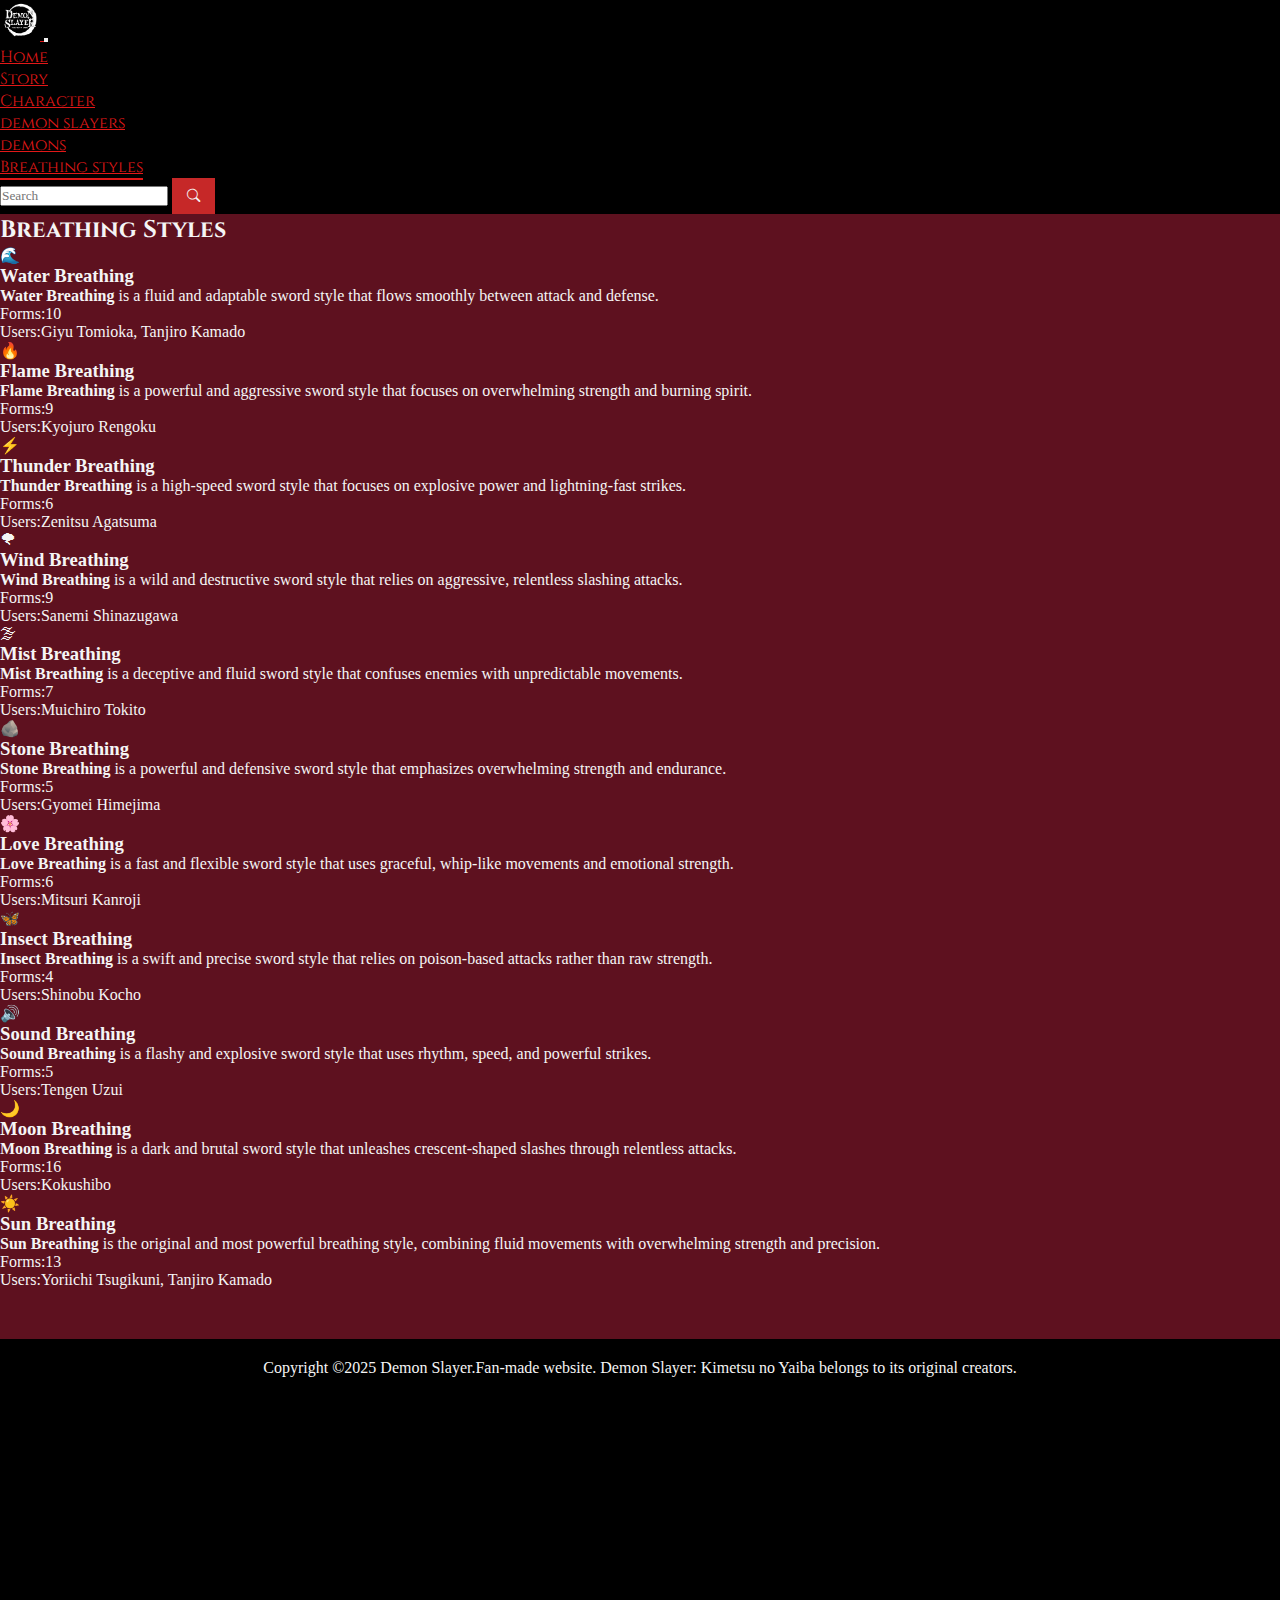
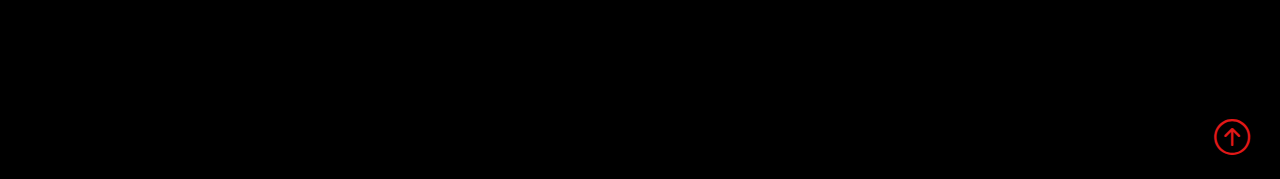
<file: breathing_styles.html>
<!DOCTYPE html>
<html lang="en">
  <head>
    <meta charset="UTF-8" />
    <meta name="viewport" content="width=device-width, initial-scale=1.0" />
    <title>Demon Slayer:Breathing Styles</title>

    <!-- google fonts -->
    <link rel="preconnect" href="https://fonts.googleapis.com" />
    <link rel="preconnect" href="https://fonts.gstatic.com" crossorigin />
    <link
      href="https://fonts.googleapis.com/css2?family=Cinzel:wght@400..900&family=Noto+Serif:ital,wght@0,100..900;1,100..900&display=swap"
      rel="stylesheet"
    />
    <!-- bootstrap cdn css -->
    <link
      href="https://cdn.jsdelivr.net/npm/bootstrap@5.3.8/dist/css/bootstrap.min.css"
      rel="stylesheet"
      integrity="sha384-sRIl4kxILFvY47J16cr9ZwB07vP4J8+LH7qKQnuqkuIAvNWLzeN8tE5YBujZqJLB"
      crossorigin="anonymous"
    />
    <!-- bootstrap icon cdn -->
    <link
      rel="stylesheet"
      href="https://cdn.jsdelivr.net/npm/bootstrap-icons@1.13.1/font/bootstrap-icons.min.css"
    />
    <!-- external stylesheet -->
    <link rel="stylesheet" href="style.css" />

    <link
      rel="shortcut icon"
      href="images/Demon-Slayer-logo.png"
      type="image/x-icon"
    />
  </head>
  <body>
    <div id="top"></div>

    <!--navbar  -->
    <nav class="navbar navbar-expand-lg bg-body-tertiary">
      <div class="container-fluid">
        <a class="navbar-brand" href="index.html">
          <img
            src="images/Demon-Slayer-logo-icon.png"
            alt="Logo"
            width="40"
            height="40"
            class="me-2"
          />
        </a>
        <!-- toggler icon -->
        <button
          class="navbar-toggler"
          type="button"
          data-bs-toggle="collapse"
          data-bs-target="#navbarSupportedContent"
          aria-controls="navbarSupportedContent"
          aria-expanded="false"
          aria-label="Toggle navigation"
        >
          <span class="navbar-toggler-icon"></span>
        </button>
        <div class="collapse navbar-collapse" id="navbarSupportedContent">
          <!-- menu -->
          <ul class="navbar-nav me-auto mb-2 mb-lg-0">
            <li class="nav-item">
              <a class="nav-link" aria-current="page" href="index.html">Home</a>
            </li>
            <li class="nav-item">
              <a class="nav-link" href="story.html">Story</a>
            </li>
            <li class="nav-item dropdown">
              <!-- for characters both slayers and demon -->
              <a
                class="nav-link dropdown-toggle"
                href="character.html"
                role="button"
                data-bs-toggle="dropdown"
                aria-expanded="false"
              >
                Character
              </a>
              <ul class="dropdown-menu">
                <!-- add slayer and demon page -->
                <li>
                  <a class="dropdown-item" href="slayer.html">demon slayers</a>
                </li>
                <li><a class="dropdown-item" href="demon.html"> demons</a></li>
              </ul>
            </li>
            <li class="nav-item">
              <a class="nav-link active" href="#">Breathing styles</a>
            </li>
          </ul>
          <!-- search form -->
          <form class="d-flex" role="search">
            <div class="input-group">
              <input
                type="search"
                class="form-control"
                placeholder="Search"
                aria-label="Search"
              />
              <button type="submit" class="btn btn-outline-danger">
                <i class="bi bi-search"></i>
              </button>
            </div>
          </form>
        </div>
      </div>
    </nav>
    <section class="breathing-section">
      <h2 class="section-title">Breathing Styles</h2>
      <div class="breathing-grid">
        <div class="flip-card">
          <div class="flip-inner">
            <div class="flip-front">
              🌊
              <h3>Water Breathing</h3>
            </div>
            <div class="flip-back">
              <p>
                <strong>Water Breathing</strong> is a fluid and adaptable sword
                style that flows smoothly between attack and defense.
              </p>
              <ul class="list-unstyled">
                <li><span>Forms:10</span></li>
                <li><span>Users:Giyu Tomioka, Tanjiro Kamado</span></li>
              </ul>
            </div>
          </div>
        </div>
        <div class="flip-card">
          <div class="flip-inner">
            <div class="flip-front">
              🔥
              <h3>Flame Breathing</h3>
            </div>
            <div class="flip-back">
              <p>
                <strong>Flame Breathing</strong> is a powerful and aggressive
                sword style that focuses on overwhelming strength and burning
                spirit.
              </p>
              <ul class="list-unstyled">
                <li><span>Forms:9</span></li>
                <li><span>Users:Kyojuro Rengoku</span></li>
              </ul>
            </div>
          </div>
        </div>
        <div class="flip-card">
          <div class="flip-inner">
            <div class="flip-front">
              ⚡
              <h3>Thunder Breathing</h3>
            </div>
            <div class="flip-back">
              <p>
                <strong>Thunder Breathing</strong> is a high-speed sword style
                that focuses on explosive power and lightning-fast strikes.
              </p>
              <ul class="list-unstyled">
                <li><span>Forms:6</span></li>
                <li><span>Users:Zenitsu Agatsuma</span></li>
              </ul>
            </div>
          </div>
        </div>
        <div class="flip-card">
          <div class="flip-inner">
            <div class="flip-front">
              🌪
              <h3>Wind Breathing</h3>
            </div>
            <div class="flip-back">
              <p>
                <strong>Wind Breathing</strong> is a wild and destructive sword
                style that relies on aggressive, relentless slashing attacks.
              </p>
              <ul class="list-unstyled">
                <li><span>Forms:9</span></li>
                <li><span>Users:Sanemi Shinazugawa</span></li>
              </ul>
            </div>
          </div>
        </div>
        <div class="flip-card">
          <div class="flip-inner">
            <div class="flip-front">
              🌫
              <h3>Mist Breathing</h3>
            </div>
            <div class="flip-back">
              <p>
                <strong>Mist Breathing</strong> is a deceptive and fluid sword
                style that confuses enemies with unpredictable movements.
              </p>
              <ul class="list-unstyled">
                <li><span>Forms:7</span></li>
                <li><span>Users:Muichiro Tokito</span></li>
              </ul>
            </div>
          </div>
        </div>
        <div class="flip-card">
          <div class="flip-inner">
            <div class="flip-front">
              🪨
              <h3>Stone Breathing</h3>
            </div>
            <div class="flip-back">
              <p>
                <strong>Stone Breathing</strong> is a powerful and defensive
                sword style that emphasizes overwhelming strength and endurance.
              </p>
              <ul class="list-unstyled">
                <li><span>Forms:5</span></li>
                <li><span>Users:Gyomei Himejima</span></li>
              </ul>
            </div>
          </div>
        </div>
        <div class="flip-card">
          <div class="flip-inner">
            <div class="flip-front">
              🌸
              <h3>Love Breathing</h3>
            </div>
            <div class="flip-back">
              <p>
                <strong>Love Breathing</strong> is a fast and flexible sword
                style that uses graceful, whip-like movements and emotional
                strength.
              </p>
              <ul class="list-unstyled">
                <li><span>Forms:6</span></li>
                <li><span>Users:Mitsuri Kanroji</span></li>
              </ul>
            </div>
          </div>
        </div>
        <div class="flip-card">
          <div class="flip-inner">
            <div class="flip-front">
              🦋
              <h3>Insect Breathing</h3>
            </div>
            <div class="flip-back">
              <p>
                <strong>Insect Breathing</strong> is a swift and precise sword
                style that relies on poison-based attacks rather than raw
                strength.
              </p>
              <ul class="list-unstyled">
                <li><span>Forms:4</span></li>
                <li><span>Users:Shinobu Kocho</span></li>
              </ul>
            </div>
          </div>
        </div>
        <div class="flip-card">
          <div class="flip-inner">
            <div class="flip-front">
              🔊
              <h3>Sound Breathing</h3>
            </div>
            <div class="flip-back">
              <p>
                <strong>Sound Breathing</strong> is a flashy and explosive sword
                style that uses rhythm, speed, and powerful strikes.
              </p>
              <ul class="list-unstyled">
                <li><span>Forms:5</span></li>
                <li><span>Users:Tengen Uzui</span></li>
              </ul>
            </div>
          </div>
        </div>
        <div class="flip-card">
          <div class="flip-inner">
            <div class="flip-front">
              🌙
              <h3>Moon Breathing</h3>
            </div>
            <div class="flip-back">
              <p>
                <strong>Moon Breathing</strong> is a dark and brutal sword style
                that unleashes crescent-shaped slashes through relentless
                attacks.
              </p>
              <ul class="list-unstyled">
                <li><span>Forms:16</span></li>
                <li><span>Users:Kokushibo</span></li>
              </ul>
            </div>
          </div>
        </div>
        <div class="flip-card">
          <div class="flip-inner">
            <div class="flip-front">
              ☀️
              <h3>Sun Breathing</h3>
            </div>
            <div class="flip-back">
              <p>
                <strong>Sun Breathing</strong> is the original and most powerful
                breathing style, combining fluid movements with overwhelming
                strength and precision.
              </p>
              <ul class="list-unstyled">
                <li><span>Forms:13</span></li>
                <li><span>Users:Yoriichi Tsugikuni, Tanjiro Kamado</span></li>
              </ul>
            </div>
          </div>
        </div>
      </div>
    </section>

    <!-- section footer -->
    <footer>
      <div class="fo-container">
        <p>
          Copyright &copy;2025 Demon Slayer.Fan-made website. Demon Slayer:
          Kimetsu no Yaiba belongs to its original creators.
        </p>
      </div>
      <a href="#top"><i class="bi bi-arrow-up-circle to-top"></i></a>
    </footer>
    <!-- bootatrap cdn js -->
    <script
      src="https://cdn.jsdelivr.net/npm/bootstrap@5.3.8/dist/js/bootstrap.bundle.min.js"
      integrity="sha384-FKyoEForCGlyvwx9Hj09JcYn3nv7wiPVlz7YYwJrWVcXK/BmnVDxM+D2scQbITxI"
      crossorigin="anonymous"
    ></script>
  </body>
</html>
</file>
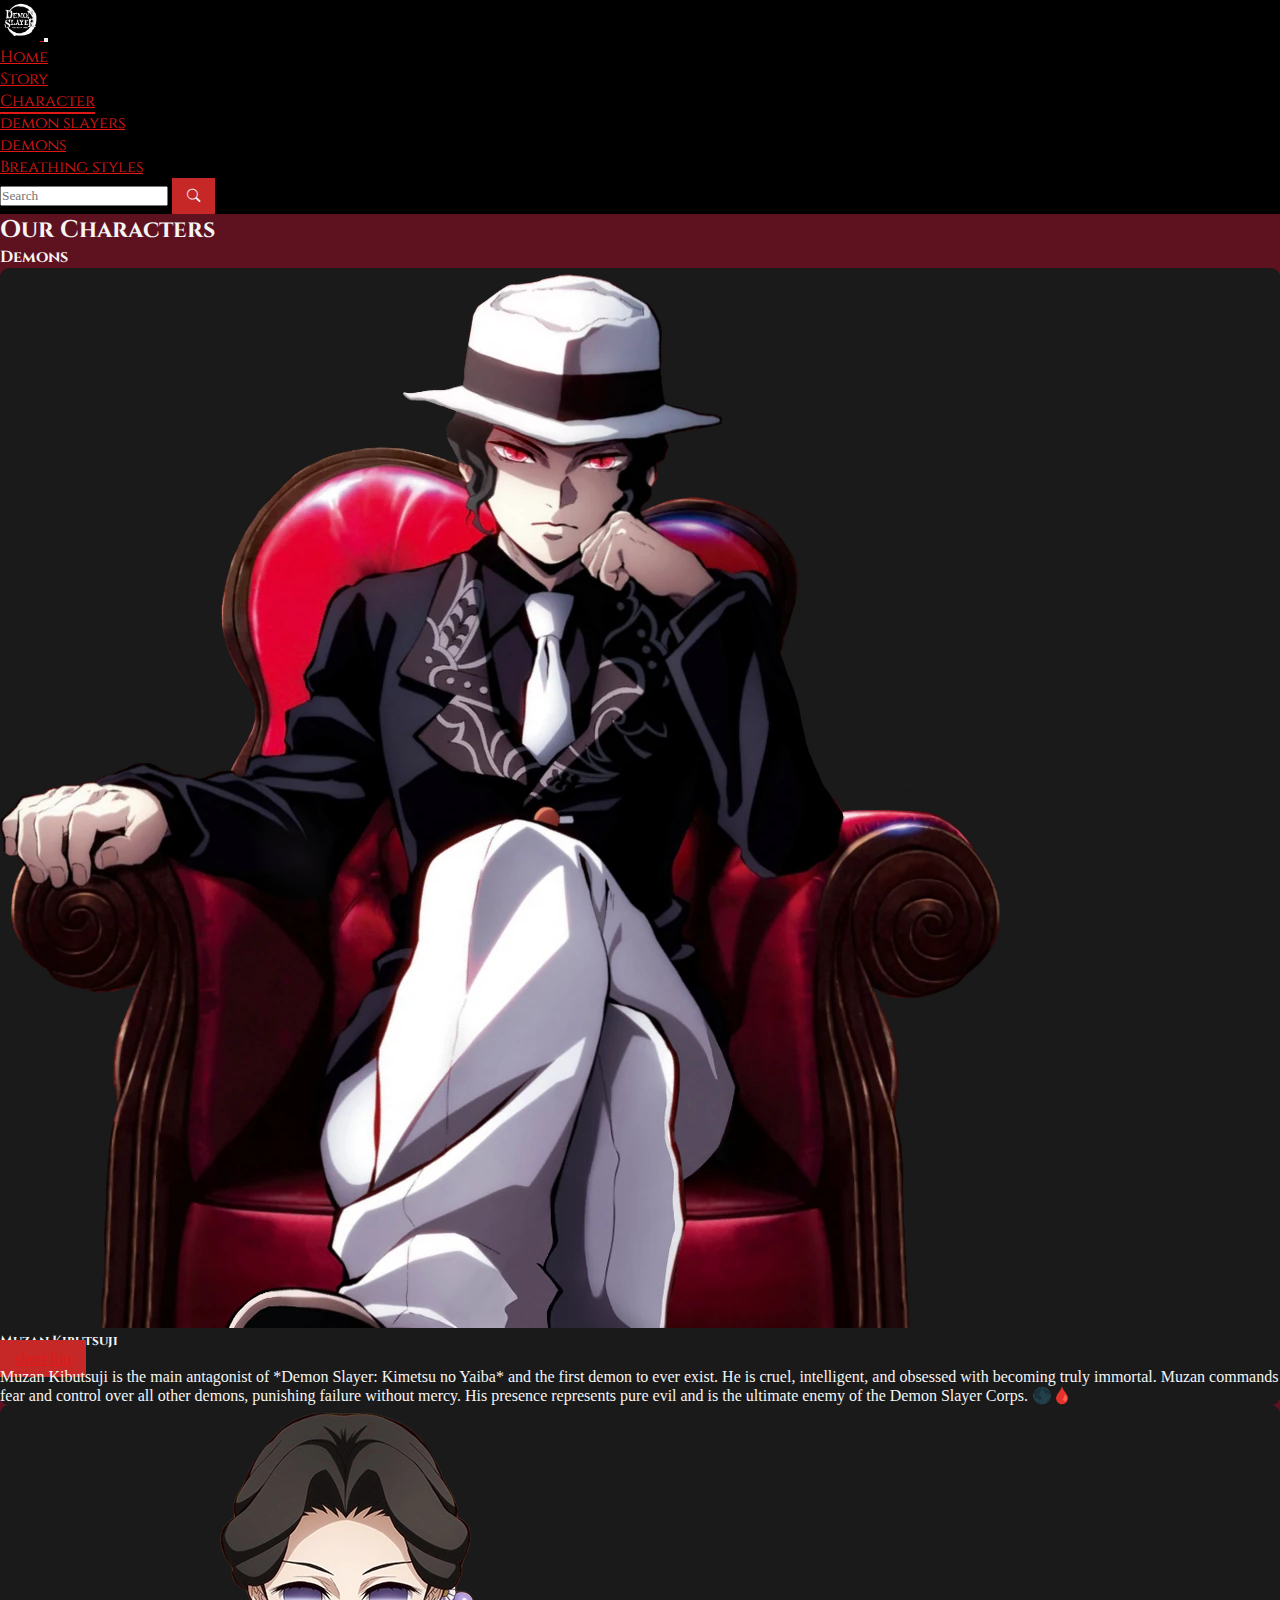
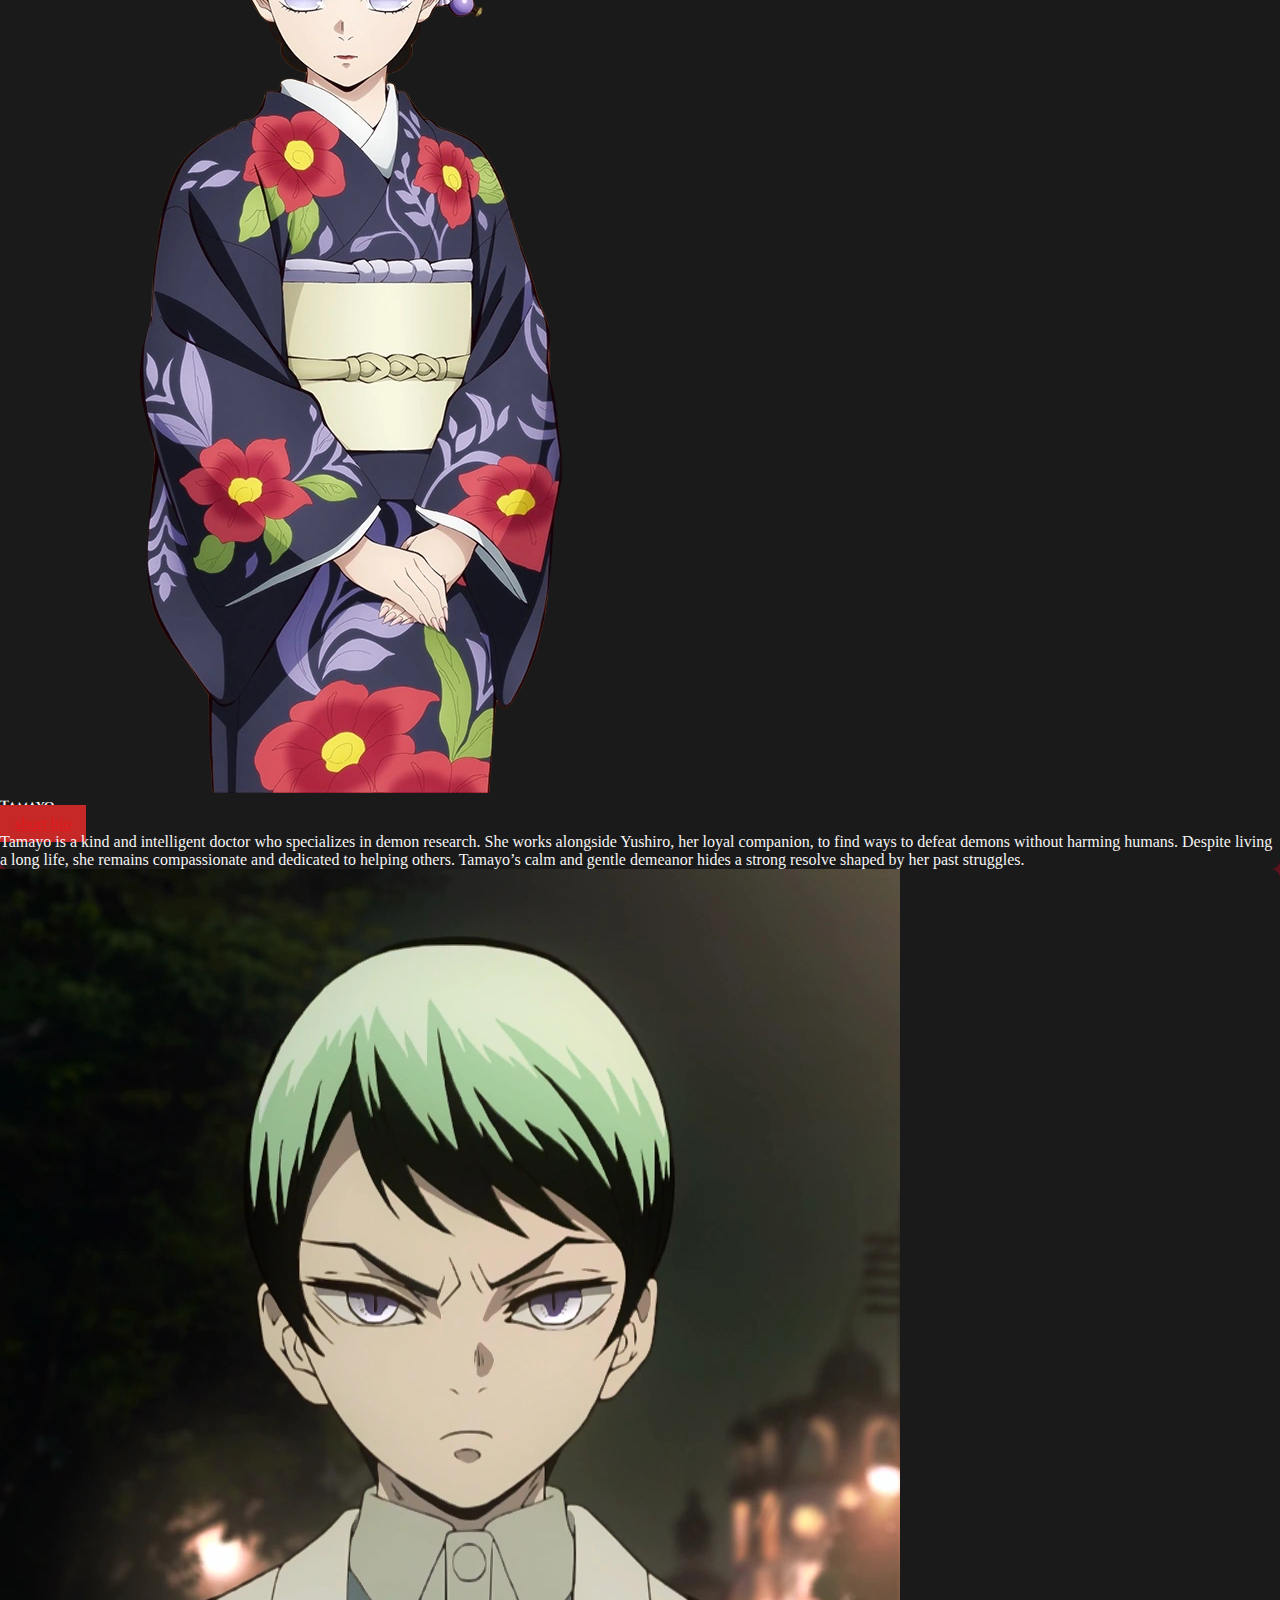
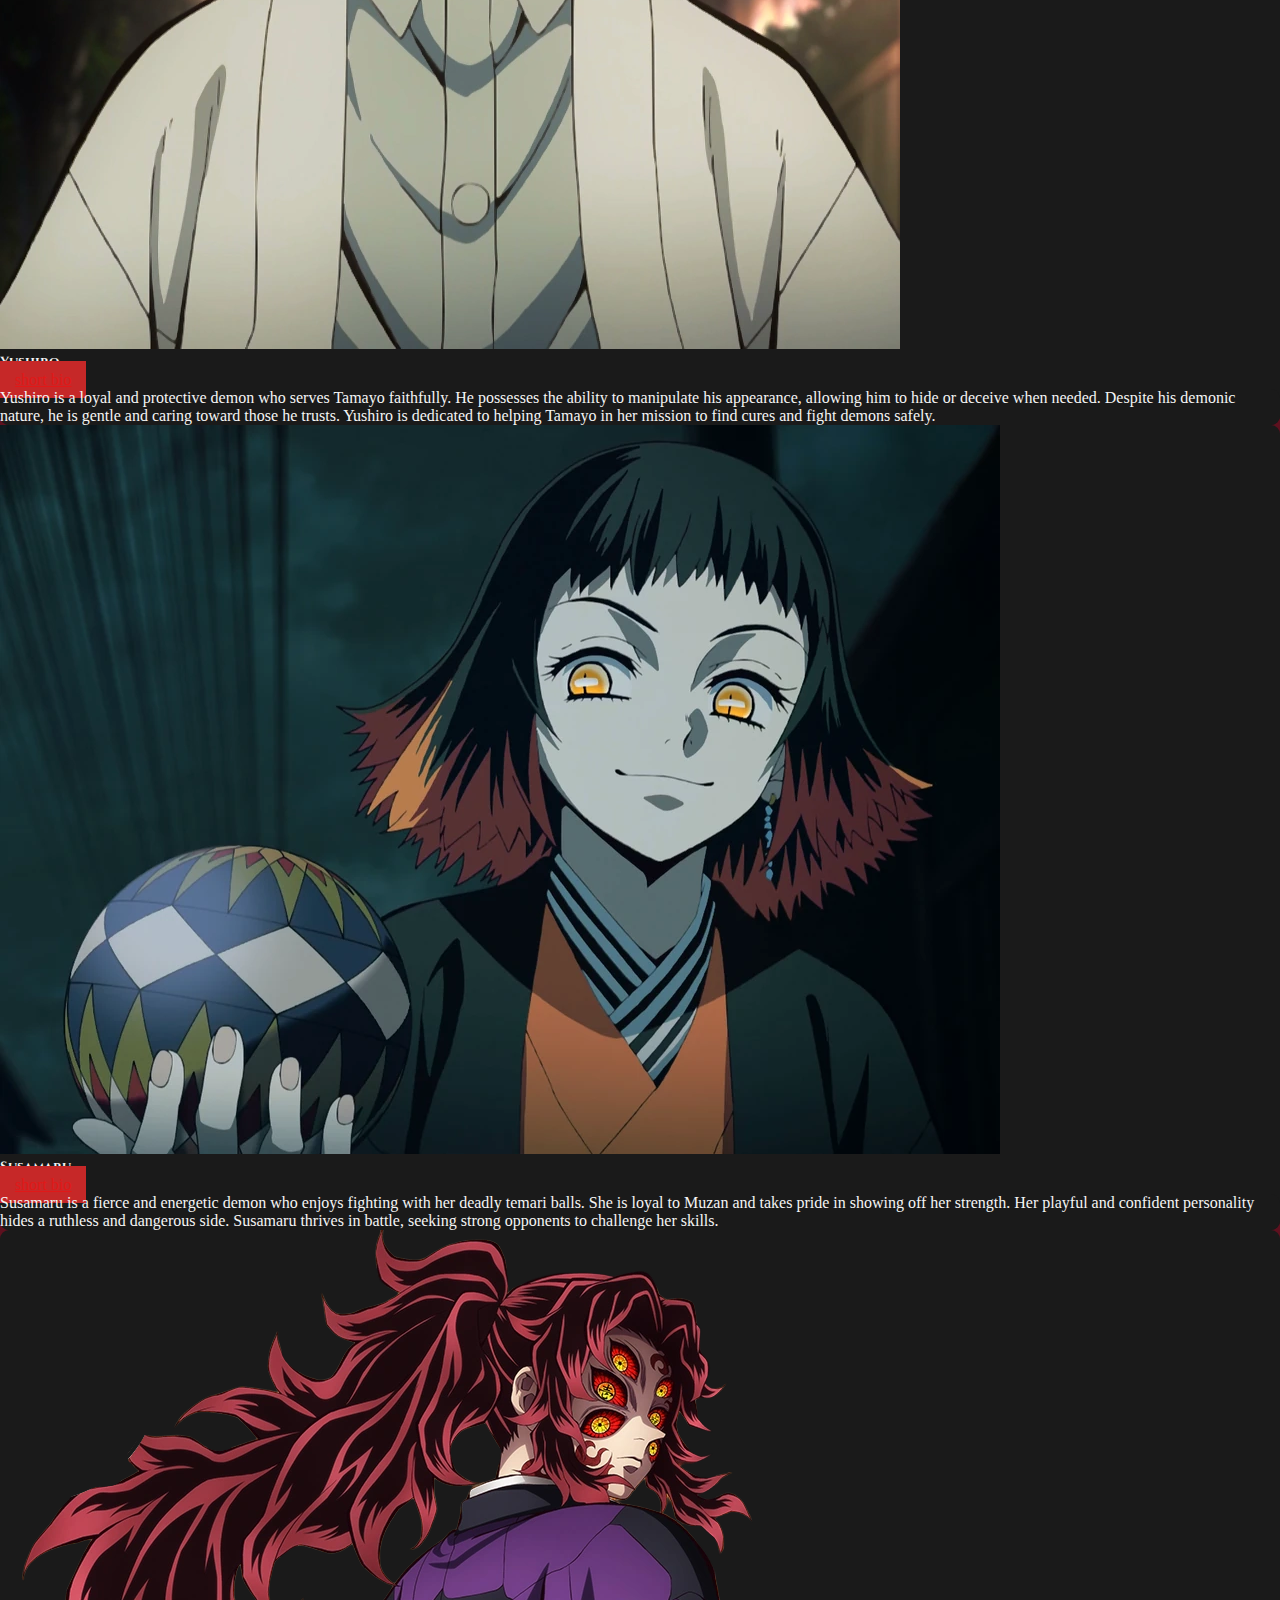
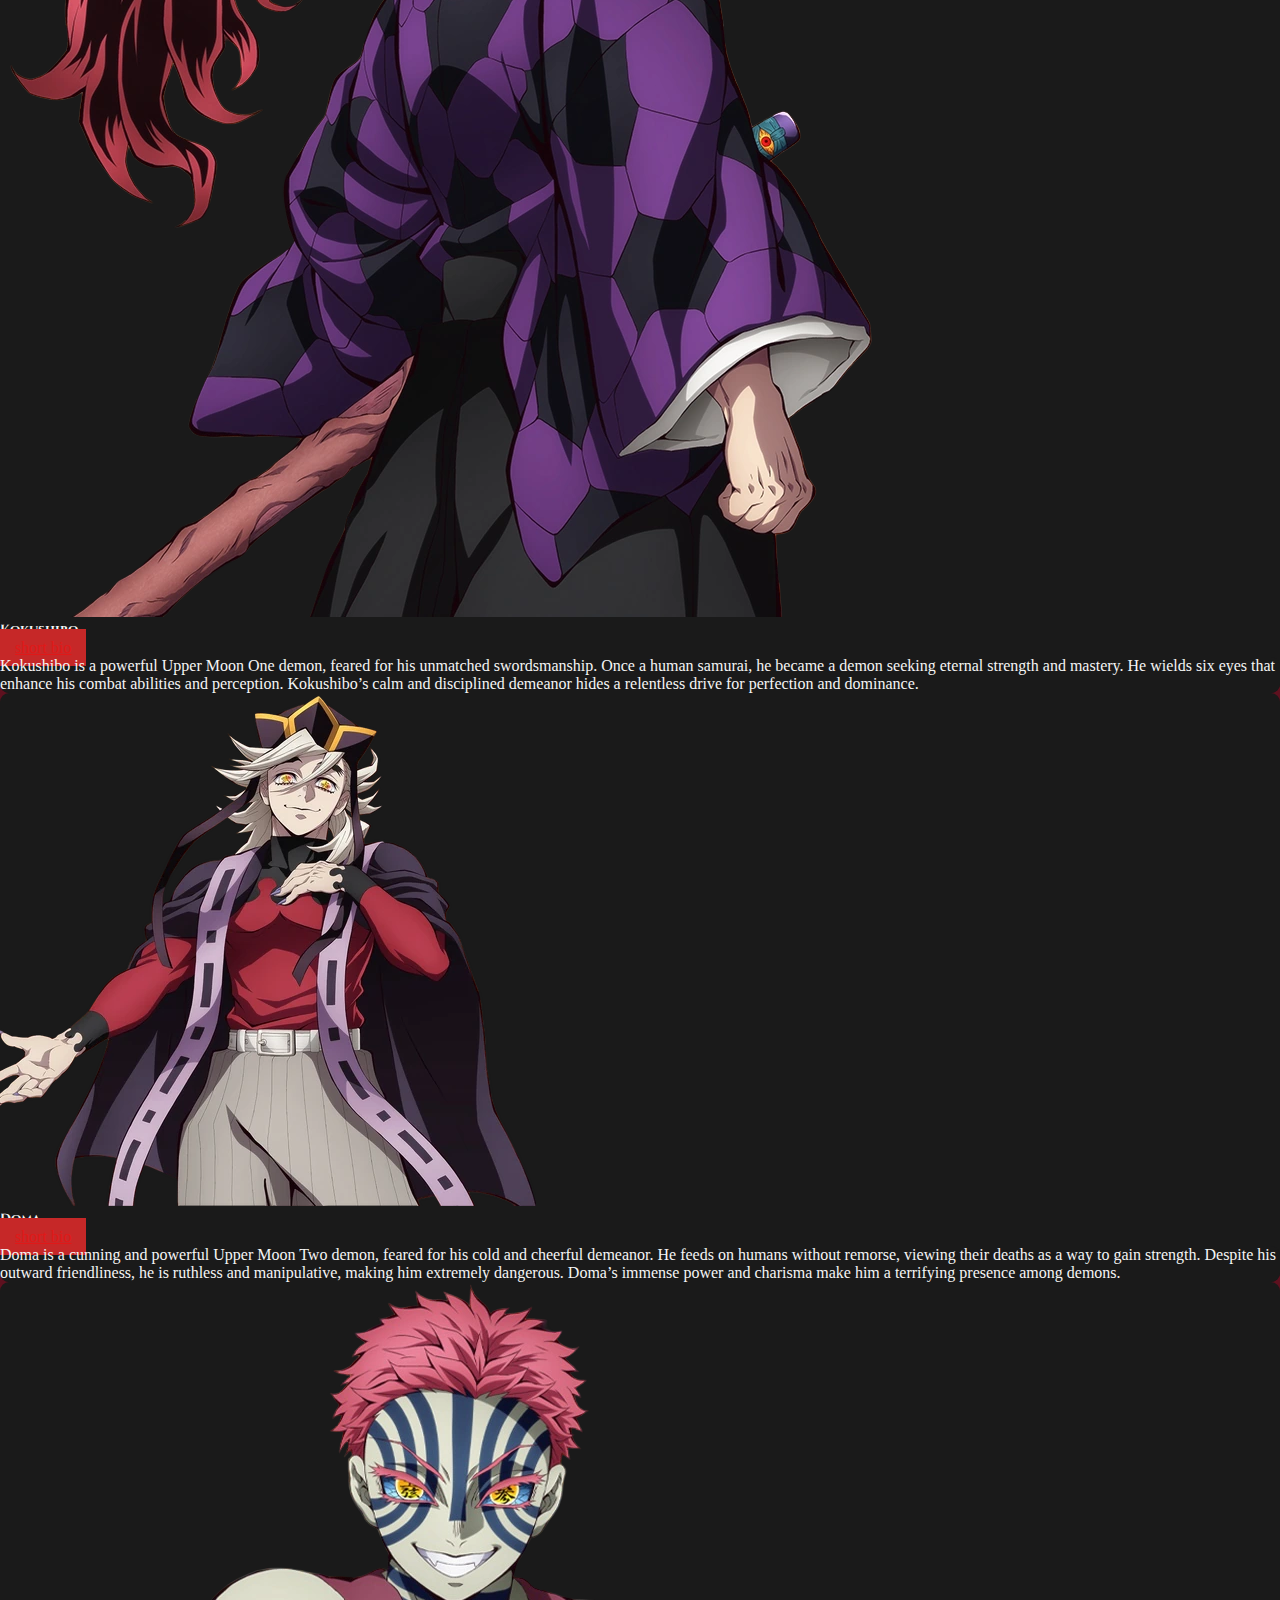
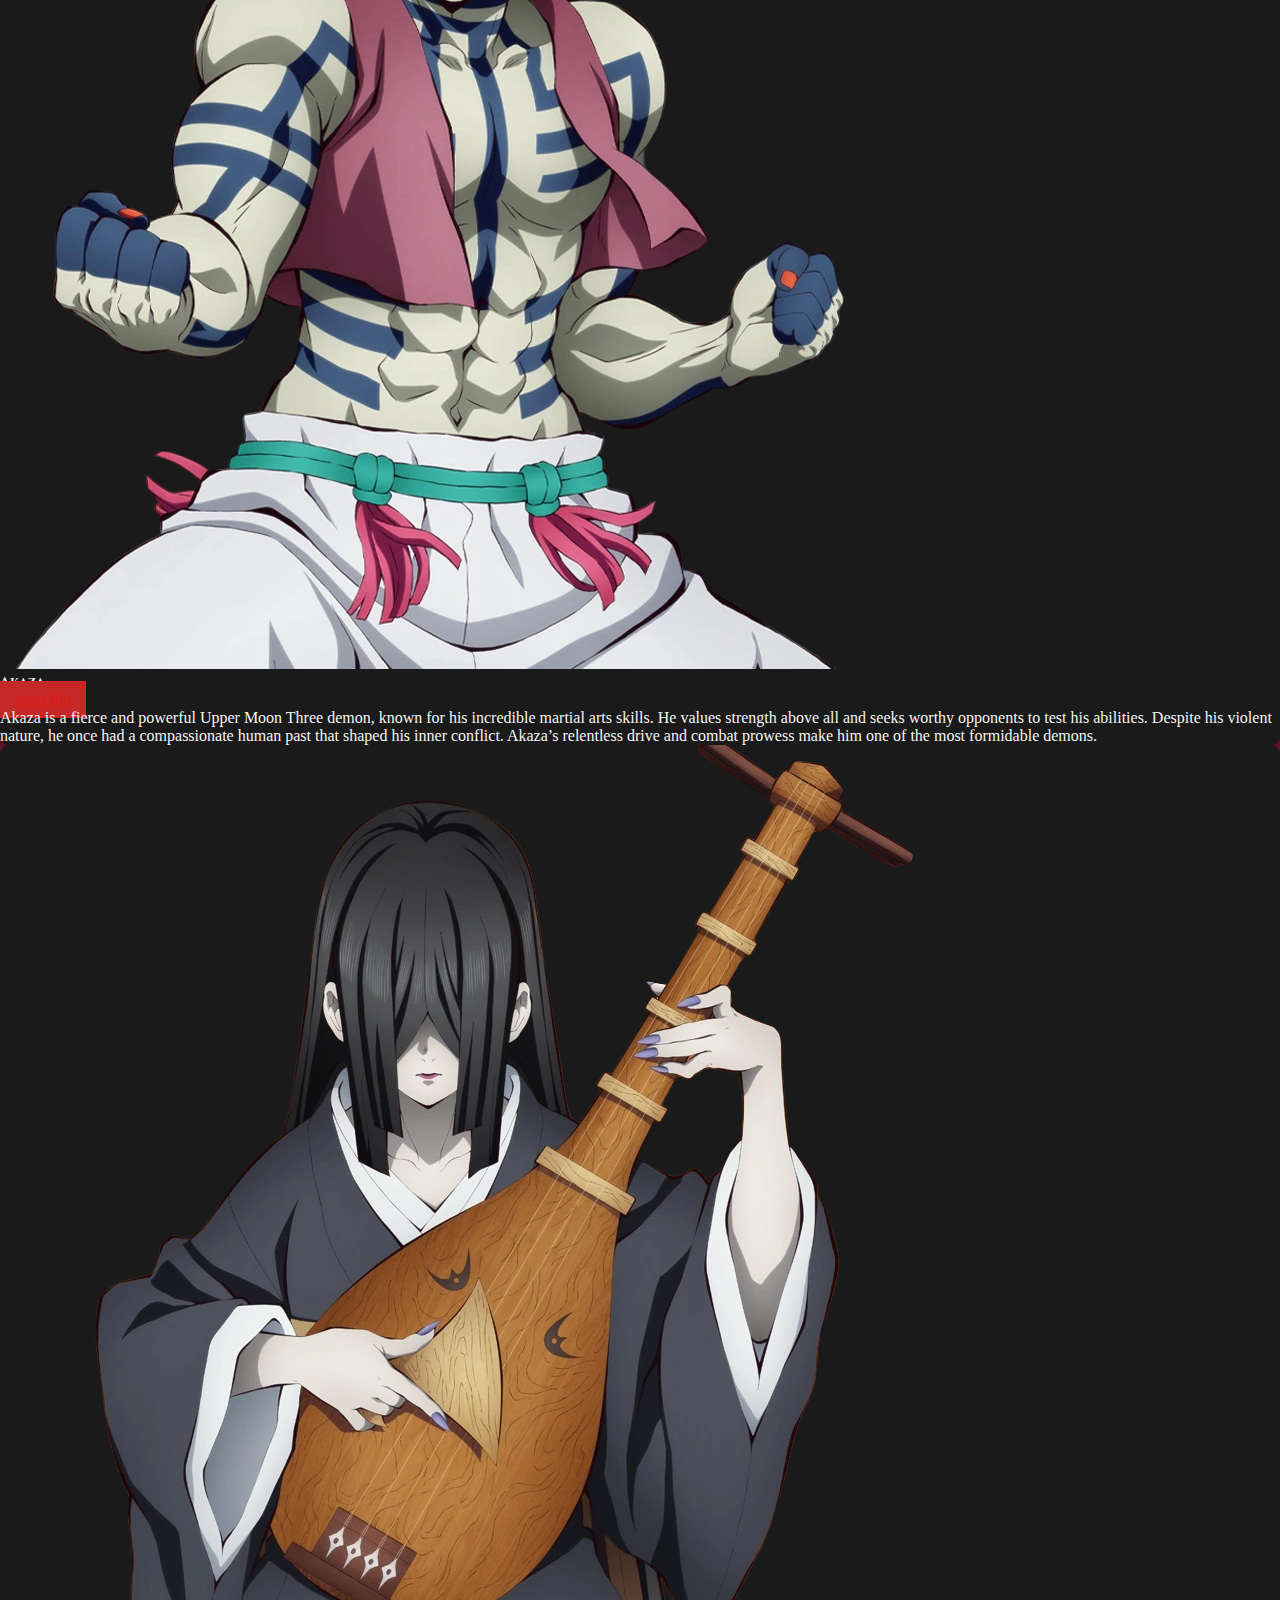
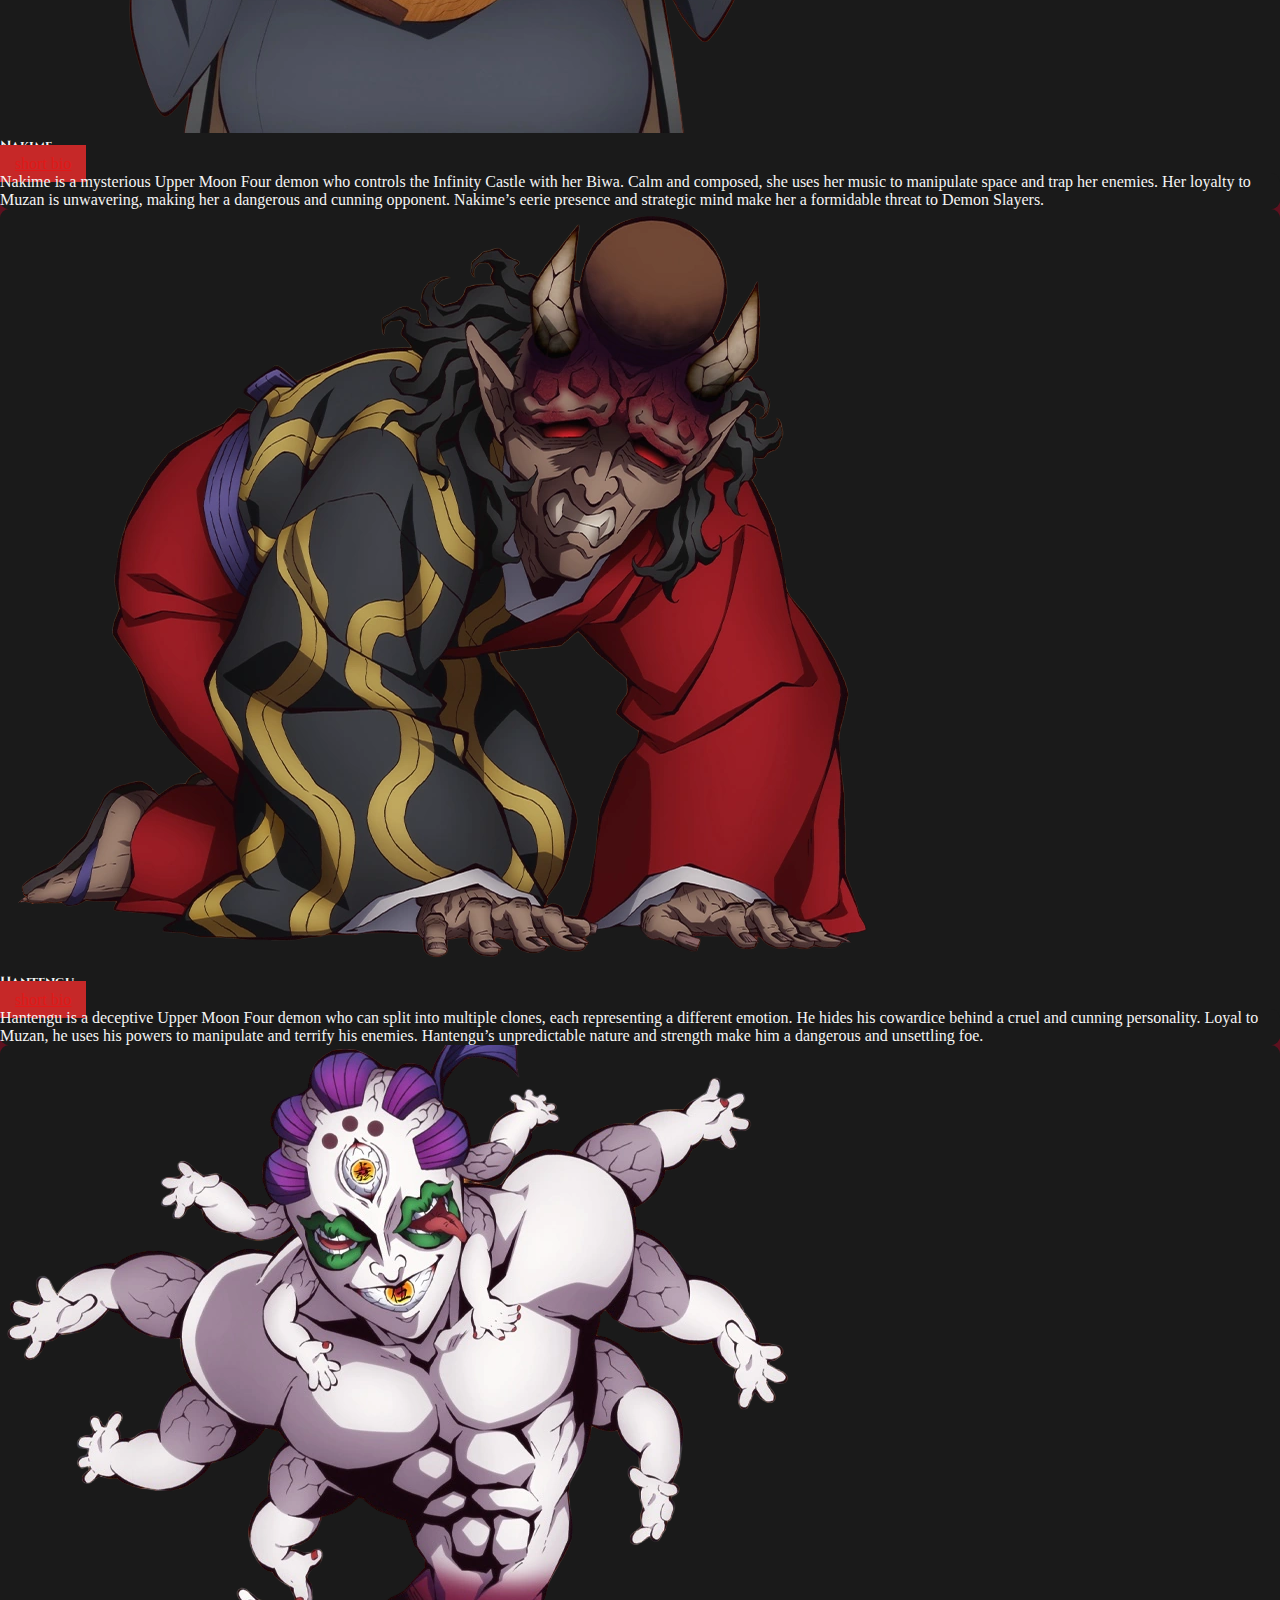
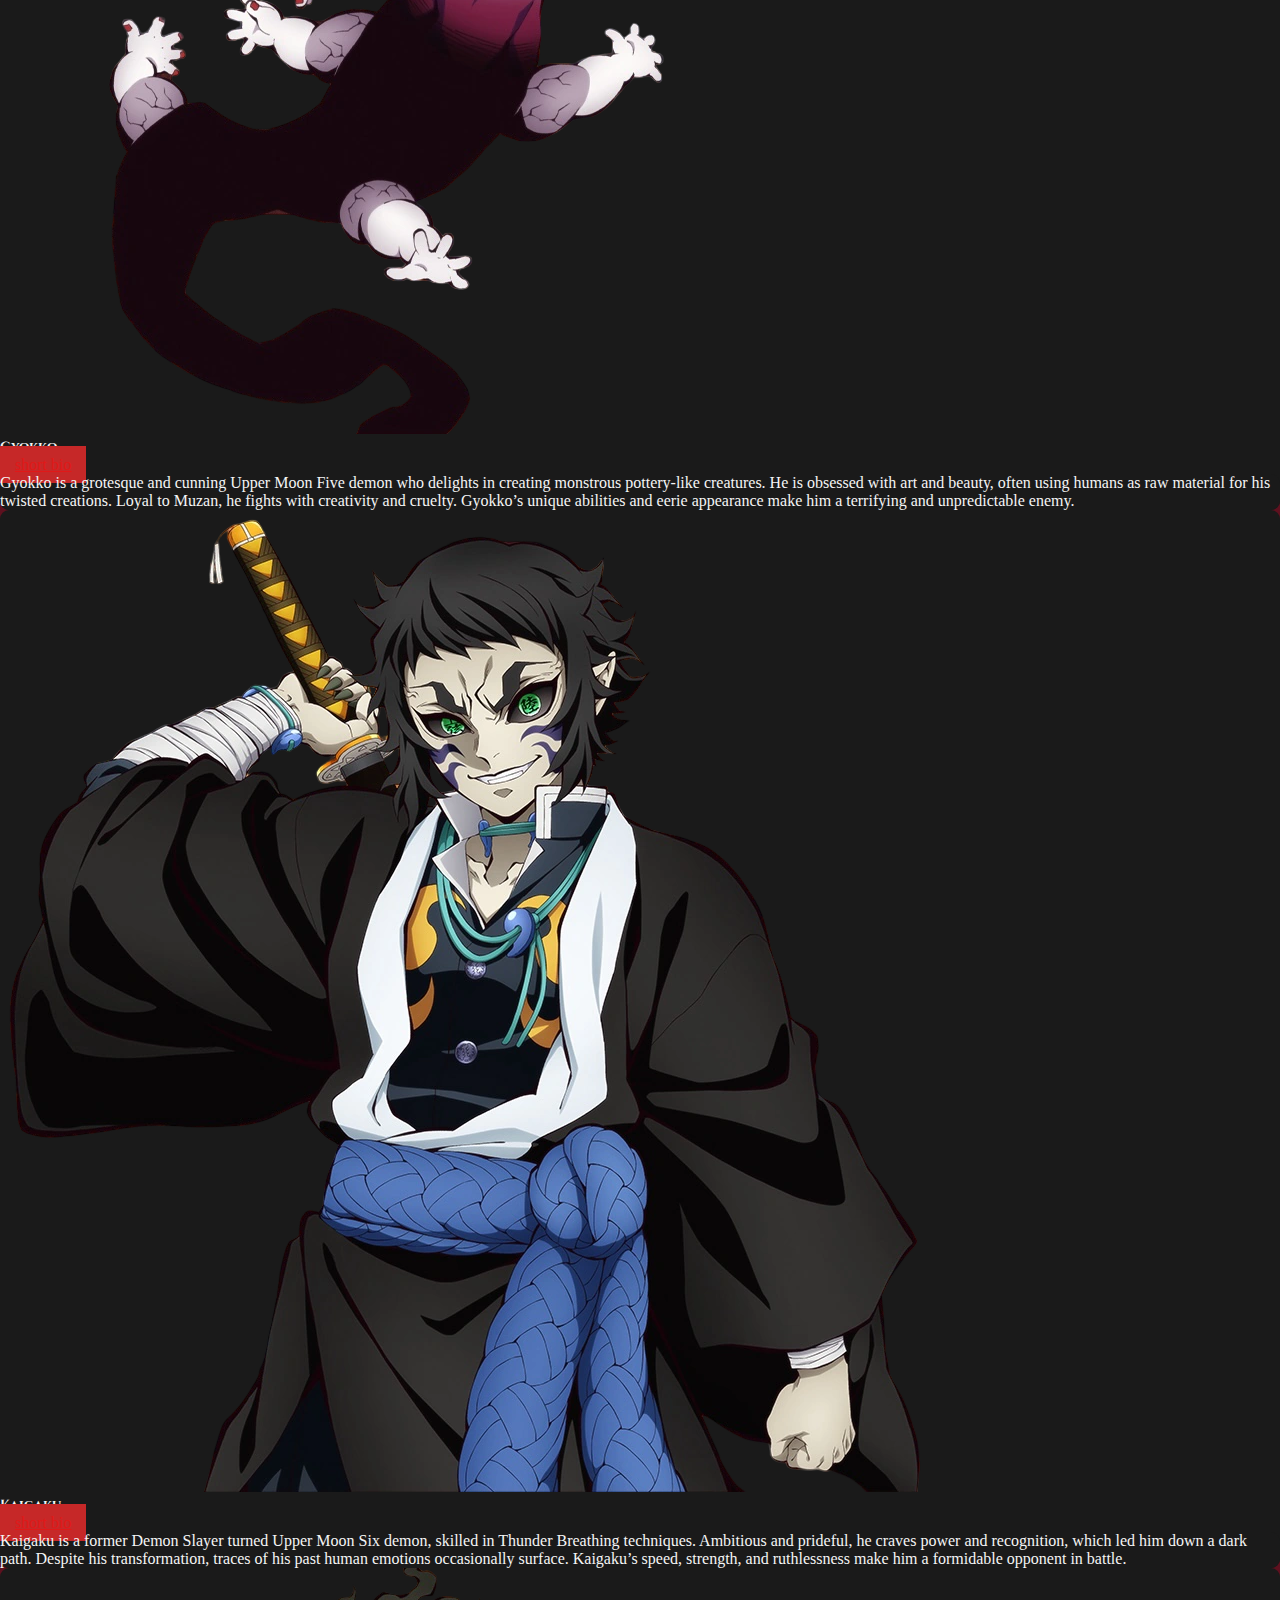
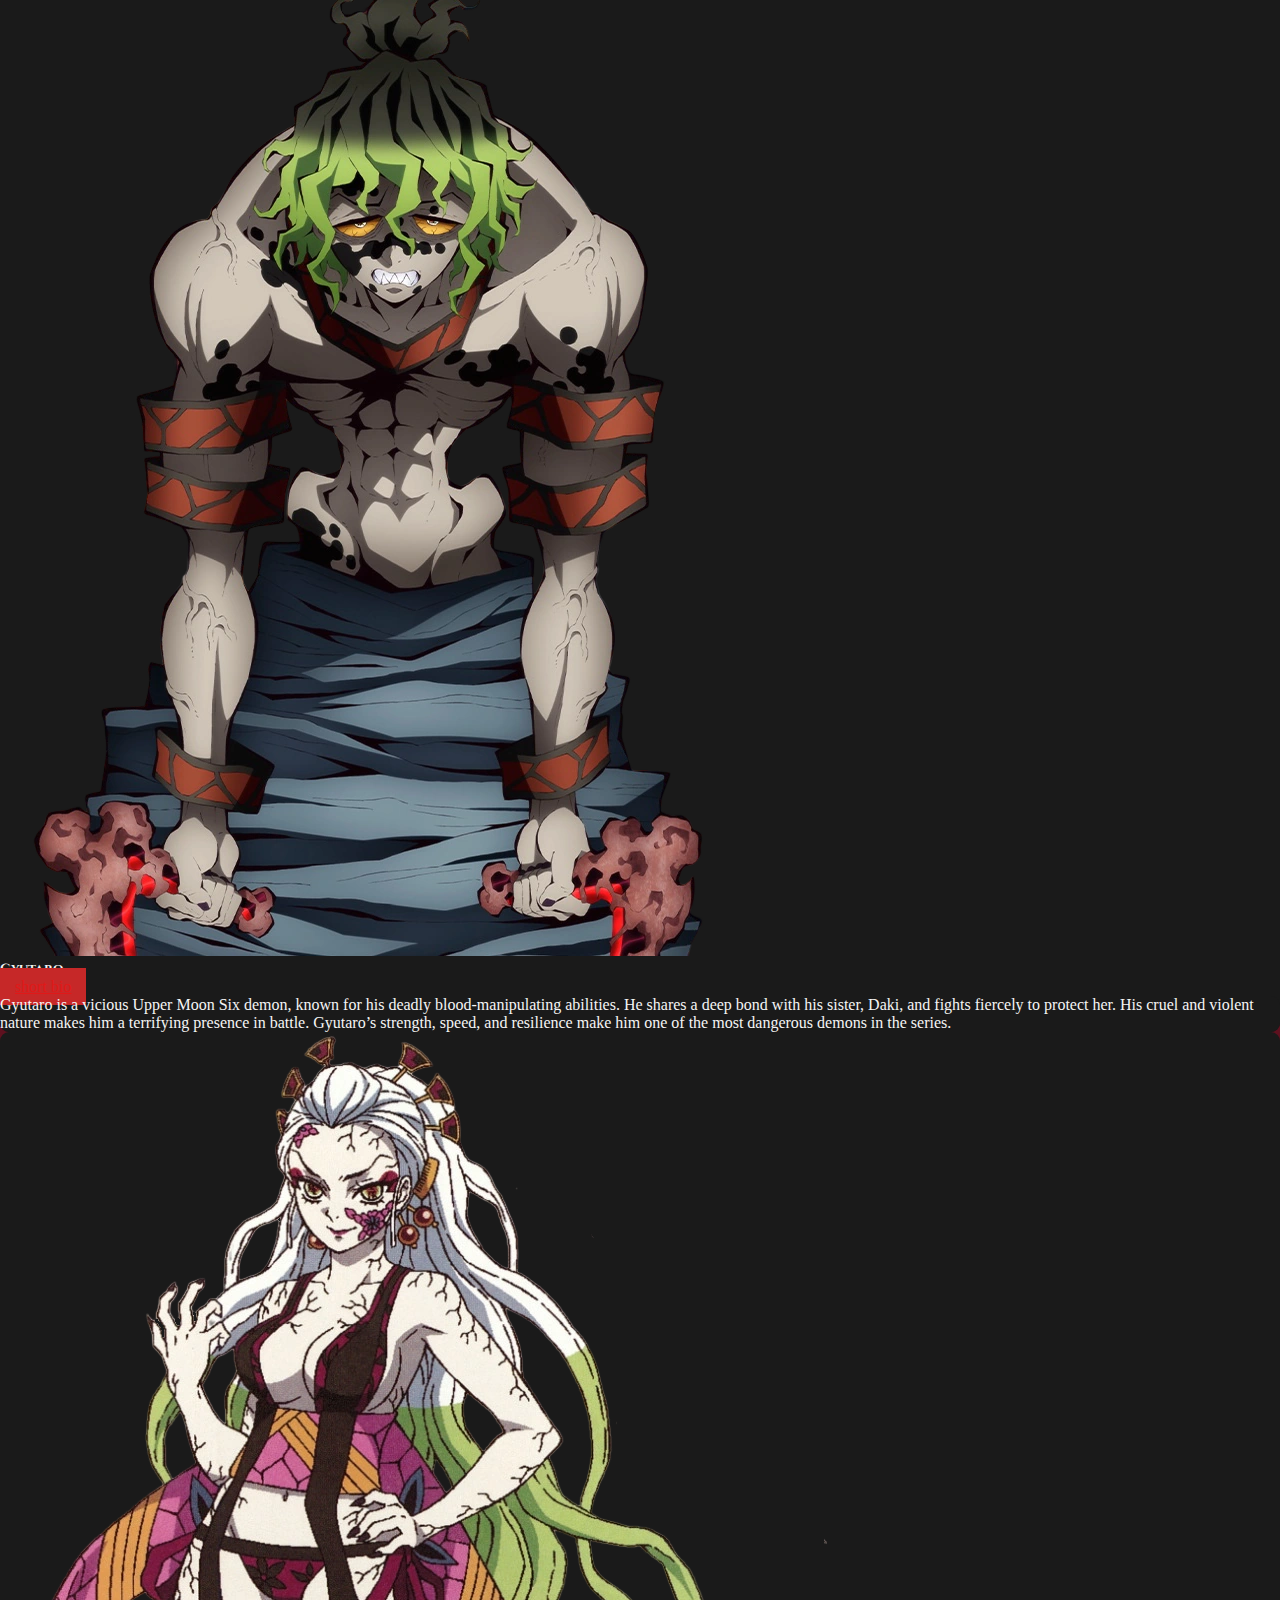
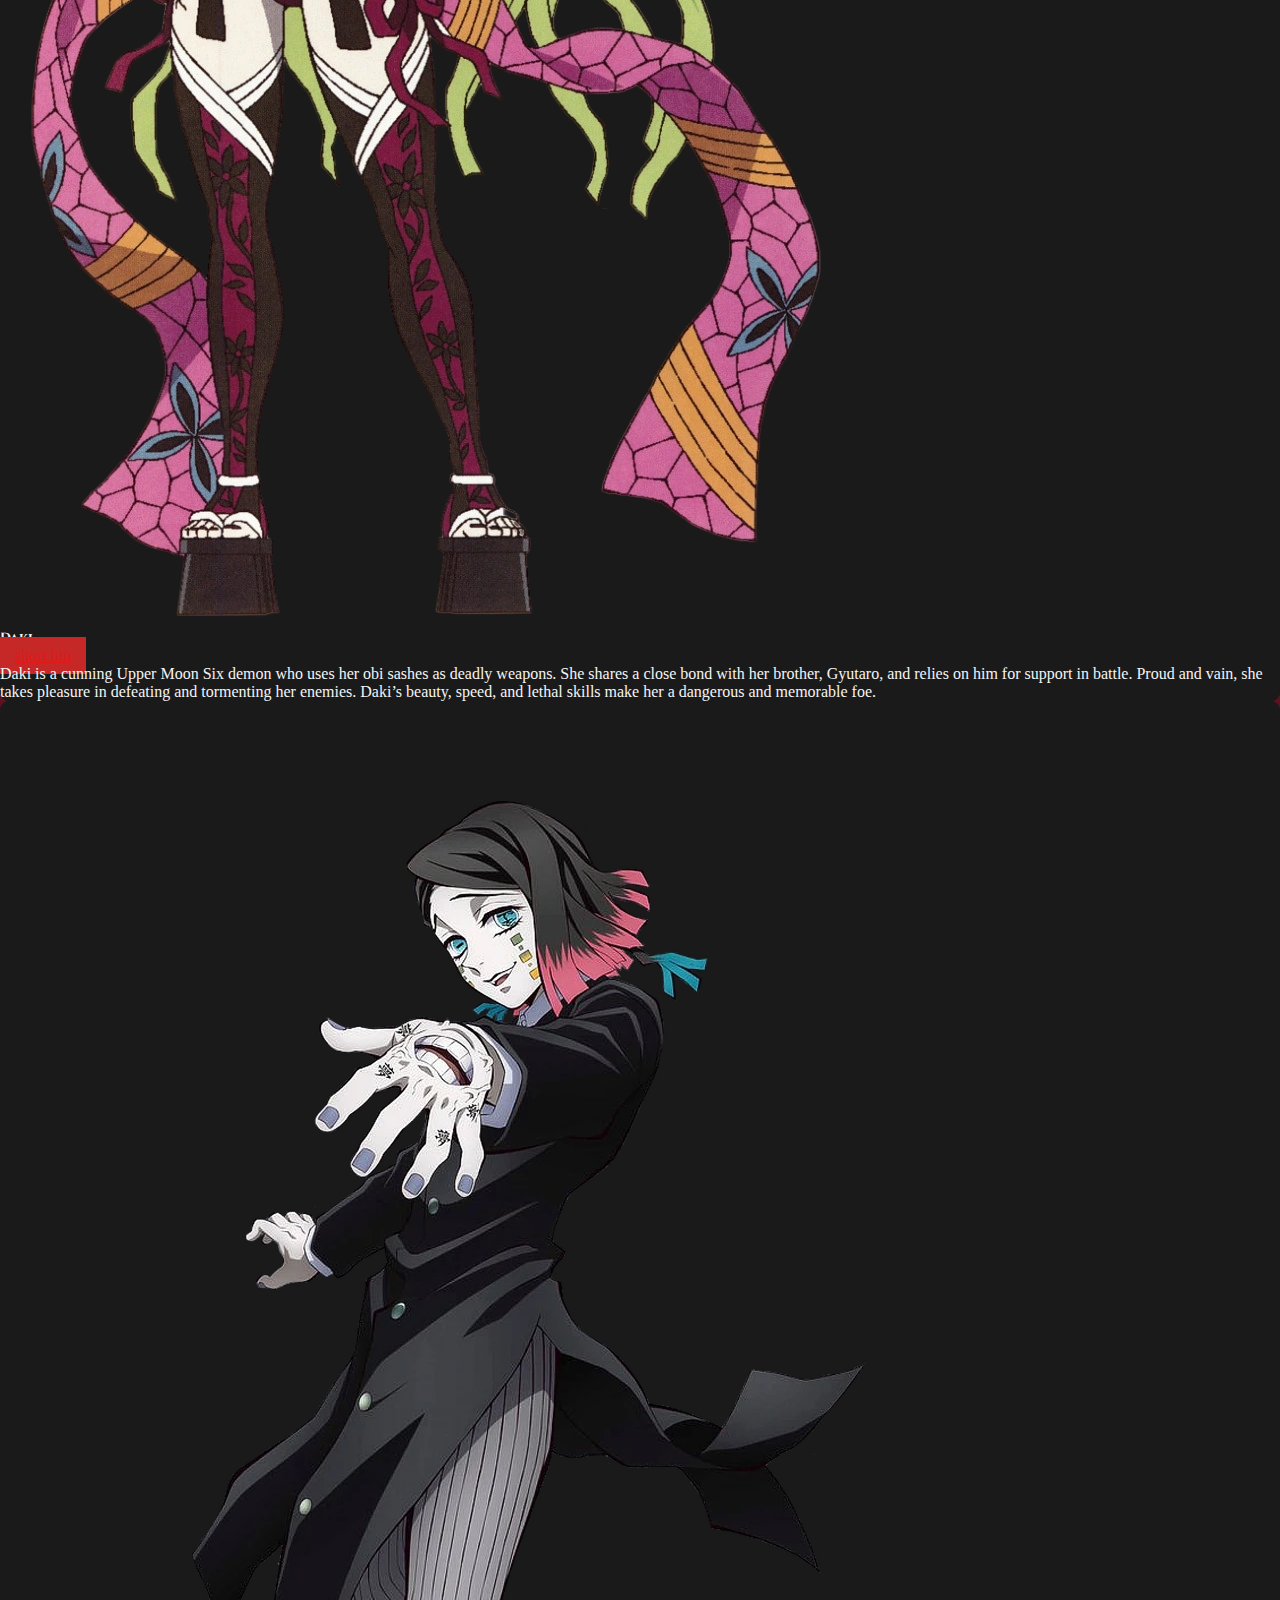
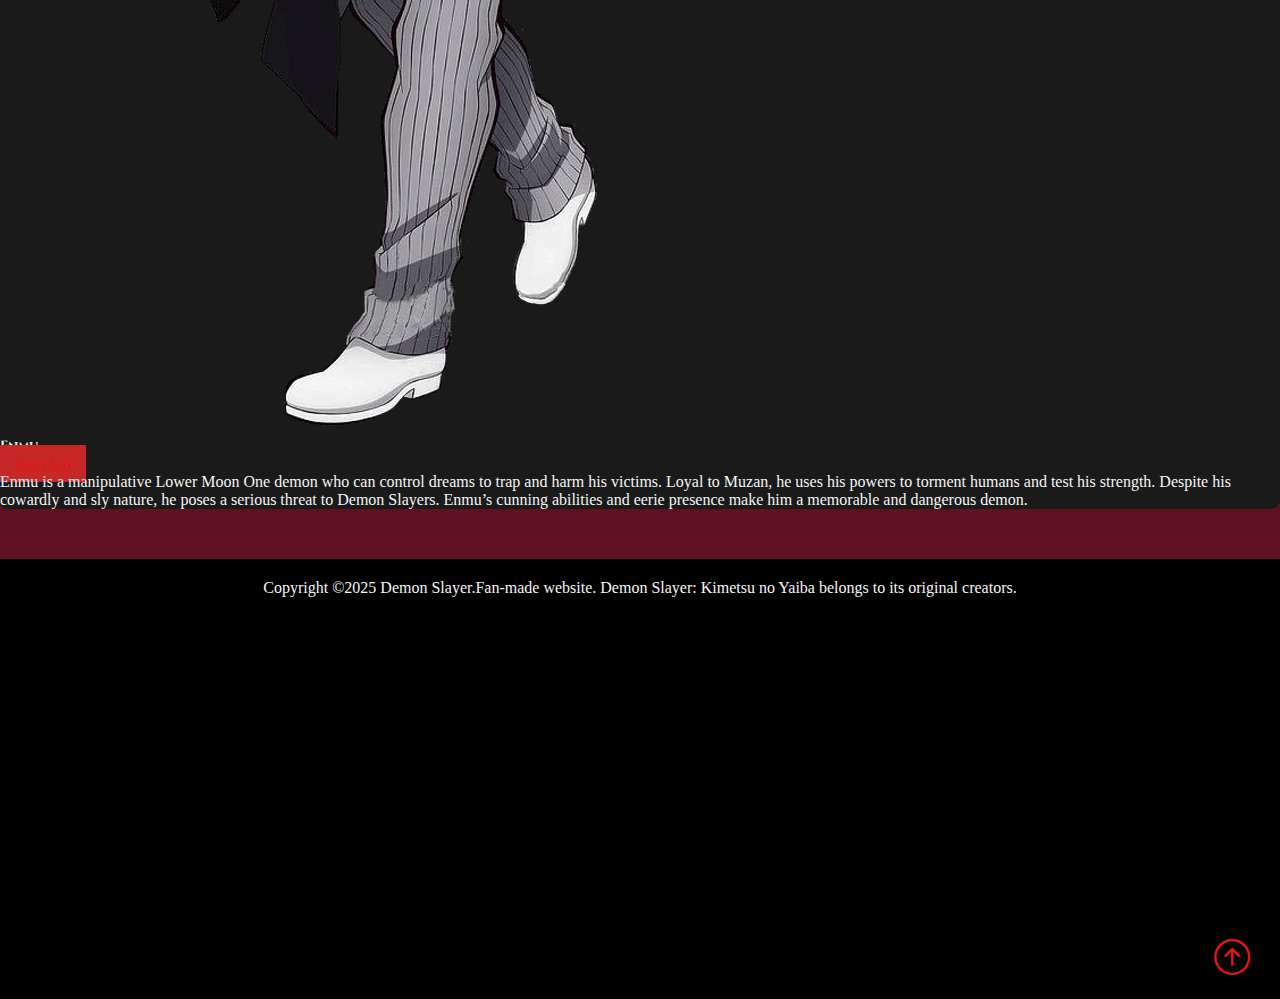
<file: demon.html>
<!DOCTYPE html>
<html lang="en">
  <head>
    <meta charset="UTF-8" />
    <meta name="viewport" content="width=device-width, initial-scale=1.0" />
    <title>Demon Slayer:Characters</title>
    <!-- google fonts -->
    <link rel="preconnect" href="https://fonts.googleapis.com" />
    <link rel="preconnect" href="https://fonts.gstatic.com" crossorigin />
    <link
      href="https://fonts.googleapis.com/css2?family=Cinzel:wght@400..900&family=Noto+Serif:ital,wght@0,100..900;1,100..900&display=swap"
      rel="stylesheet"
    />
    <!-- bootstrap cdn css -->
    <link
      href="https://cdn.jsdelivr.net/npm/bootstrap@5.3.8/dist/css/bootstrap.min.css"
      rel="stylesheet"
      integrity="sha384-sRIl4kxILFvY47J16cr9ZwB07vP4J8+LH7qKQnuqkuIAvNWLzeN8tE5YBujZqJLB"
      crossorigin="anonymous"
    />
    <!-- bootstrap icon cdn -->
    <link
      rel="stylesheet"
      href="https://cdn.jsdelivr.net/npm/bootstrap-icons@1.13.1/font/bootstrap-icons.min.css"
    />
    <!-- external stylesheet -->
    <link rel="stylesheet" href="style.css" />

    <link
      rel="shortcut icon"
      href="images/Demon-Slayer-logo.png"
      type="image/x-icon"
    />
  </head>
  <body>
    <div id="top"></div>
    <!--navbar  -->
    <nav class="navbar navbar-expand-lg bg-body-tertiary">
      <div class="container-fluid">
        <a class="navbar-brand" href="index.html">
          <img
            src="images/Demon-Slayer-logo-icon.png"
            alt="Logo"
            width="40"
            height="40"
            class="me-2"
          />
        </a>
        <!-- toggler icon -->
        <button
          class="navbar-toggler"
          type="button"
          data-bs-toggle="collapse"
          data-bs-target="#navbarSupportedContent"
          aria-controls="navbarSupportedContent"
          aria-expanded="false"
          aria-label="Toggle navigation"
        >
          <span class="navbar-toggler-icon"></span>
        </button>
        <div class="collapse navbar-collapse" id="navbarSupportedContent">
          <!-- menu -->
          <ul class="navbar-nav me-auto mb-2 mb-lg-0">
            <li class="nav-item">
              <a class="nav-link" aria-current="page" href="index.html">Home</a>
            </li>
            <li class="nav-item">
              <a class="nav-link" href="story.html">Story</a>
            </li>
            <li class="nav-item dropdown">
              <!-- for characters both slayers and demon -->
              <a
                class="nav-link dropdown-toggle active"
                href="character.html"
                role="button"
                data-bs-toggle="dropdown"
                aria-expanded="false"
              >
                Character
              </a>
              <ul class="dropdown-menu">
                <!-- add slayer and demon page -->
                <li>
                  <a class="dropdown-item" href="#">demon slayers</a>
                </li>
                <li><a class="dropdown-item" href="demon.html"> demons</a></li>
              </ul>
            </li>
            <li class="nav-item">
              <a class="nav-link" href="breathing_styles.html"
                >Breathing styles</a
              >
            </li>
          </ul>
          <!-- search form -->
          <form class="d-flex" role="search">
            <div class="input-group">
              <input
                type="search"
                class="form-control"
                placeholder="Search"
                aria-label="Search"
              />
              <button type="submit" class="btn btn-outline-danger">
                <i class="bi bi-search"></i>
              </button>
            </div>
          </form>
        </div>
      </div>
    </nav>

    <!-- section characters -->
    <section class="characters">
      <h2>Our Characters</h2>
      <h4>Demons</h4>
      <div class="card-container" id="accordionCharacters">
        <!-- Card -->
        <div class="card">
          <img src="images/Muzan.webp" class="card-img-top" alt="" />
          <div class="card-body">
            <h5 class="card-title">Muzan Kibutsuji</h5>
            <a
              class="btn ds-btn"
              data-bs-toggle="collapse"
              href="#collapsemuzan"
              role="button"
              >short bio</a
            >
            <div
              class="collapse mt-3"
              id="collapsemuzan"
              data-bs-parent="#accordionCharacters"
            >
              <div class="card card-text">
                Muzan Kibutsuji is the main antagonist of *Demon Slayer: Kimetsu
                no Yaiba* and the first demon to ever exist. He is cruel,
                intelligent, and obsessed with becoming truly immortal. Muzan
                commands fear and control over all other demons, punishing
                failure without mercy. His presence represents pure evil and is
                the ultimate enemy of the Demon Slayer Corps. 🌑🩸
              </div>
            </div>
          </div>
        </div>
        <div class="card">
          <img src="images/Tamayo_anime.webp" class="card-img-top" alt="" />
          <div class="card-body">
            <h5 class="card-title">Tamayo</h5>
            <a
              class="btn ds-btn"
              data-bs-toggle="collapse"
              href="#collapsetamayo"
              role="button"
              >short bio</a
            >
            <div
              class="collapse mt-3"
              id="collapsetamayo"
              data-bs-parent="#accordionCharacters"
            >
              <div class="card card-text">
                Tamayo is a kind and intelligent doctor who specializes in demon
                research. She works alongside Yushiro, her loyal companion, to
                find ways to defeat demons without harming humans. Despite
                living a long life, she remains compassionate and dedicated to
                helping others. Tamayo’s calm and gentle demeanor hides a strong
                resolve shaped by her past struggles.
              </div>
            </div>
          </div>
        </div>
        <div class="card">
          <img src="images/Yushiro.webp" class="card-img-top" alt="" />
          <div class="card-body">
            <h5 class="card-title">Yushiro</h5>
            <a
              class="btn ds-btn"
              data-bs-toggle="collapse"
              href="#collapseyushiro"
              role="button"
              >short bio</a
            >
            <div
              class="collapse mt-3"
              id="collapseyushiro"
              data-bs-parent="#accordionCharacters"
            >
              <div class="card card-text">
                Yushiro is a loyal and protective demon who serves Tamayo
                faithfully. He possesses the ability to manipulate his
                appearance, allowing him to hide or deceive when needed. Despite
                his demonic nature, he is gentle and caring toward those he
                trusts. Yushiro is dedicated to helping Tamayo in her mission to
                find cures and fight demons safely.
              </div>
            </div>
          </div>
        </div>
        <div class="card">
          <img src="images/Susamaru.webp" class="card-img-top" alt="" />
          <div class="card-body">
            <h5 class="card-title">Susamaru</h5>
            <a
              class="btn ds-btn"
              data-bs-toggle="collapse"
              href="#collapsesusamaru"
              role="button"
              >short bio</a
            >
            <div
              class="collapse mt-3"
              id="collapsesusamaru"
              data-bs-parent="#accordionCharacters"
            >
              <div class="card card-text">
                Susamaru is a fierce and energetic demon who enjoys fighting
                with her deadly temari balls. She is loyal to Muzan and takes
                pride in showing off her strength. Her playful and confident
                personality hides a ruthless and dangerous side. Susamaru
                thrives in battle, seeking strong opponents to challenge her
                skills.
              </div>
            </div>
          </div>
        </div>
        <div class="card">
          <img src="images/Kokushibo.webp" class="card-img-top" alt="" />
          <div class="card-body">
            <h5 class="card-title">Kokushibo</h5>
            <a
              class="btn ds-btn"
              data-bs-toggle="collapse"
              href="#collapsekokushibo"
              role="button"
              >short bio</a
            >
            <div
              class="collapse mt-3"
              id="collapsekokushibo"
              data-bs-parent="#accordionCharacters"
            >
              <div class="card card-text">
                Kokushibo is a powerful Upper Moon One demon, feared for his
                unmatched swordsmanship. Once a human samurai, he became a demon
                seeking eternal strength and mastery. He wields six eyes that
                enhance his combat abilities and perception. Kokushibo’s calm
                and disciplined demeanor hides a relentless drive for perfection
                and dominance.
              </div>
            </div>
          </div>
        </div>
        <div class="card">
          <img src="images/Doma.webp" class="card-img-top c-img" alt="" />
          <div class="card-body">
            <h5 class="card-title">Doma</h5>
            <a
              class="btn ds-btn"
              data-bs-toggle="collapse"
              href="#collapsedoma"
              role="button"
              >short bio</a
            >
            <div
              class="collapse mt-3"
              id="collapsedoma"
              data-bs-parent="#accordionCharacters"
            >
              <div class="card card-text">
                Doma is a cunning and powerful Upper Moon Two demon, feared for
                his cold and cheerful demeanor. He feeds on humans without
                remorse, viewing their deaths as a way to gain strength. Despite
                his outward friendliness, he is ruthless and manipulative,
                making him extremely dangerous. Doma’s immense power and
                charisma make him a terrifying presence among demons.
              </div>
            </div>
          </div>
        </div>
        <div class="card">
          <img src="images/Akaza.webp" class="card-img-top c-img" alt="" />
          <div class="card-body">
            <h5 class="card-title">Akaza</h5>
            <a
              class="btn ds-btn"
              data-bs-toggle="collapse"
              href="#collapseakaza"
              role="button"
              >short bio</a
            >
            <div
              class="collapse mt-3"
              id="collapseakaza"
              data-bs-parent="#accordionCharacters"
            >
              <div class="card card-text">
                Akaza is a fierce and powerful Upper Moon Three demon, known for
                his incredible martial arts skills. He values strength above all
                and seeks worthy opponents to test his abilities. Despite his
                violent nature, he once had a compassionate human past that
                shaped his inner conflict. Akaza’s relentless drive and combat
                prowess make him one of the most formidable demons.
              </div>
            </div>
          </div>
        </div>
        <div class="card">
          <img src="images/Nakime.webp" class="card-img-top c-img" alt="" />
          <div class="card-body">
            <h5 class="card-title">Nakime</h5>
            <a
              class="btn ds-btn"
              data-bs-toggle="collapse"
              href="#collapsenakime"
              role="button"
              >short bio</a
            >
            <div
              class="collapse mt-3"
              id="collapsenakime"
              data-bs-parent="#accordionCharacters"
            >
              <div class="card card-text">
                Nakime is a mysterious Upper Moon Four demon who controls the
                Infinity Castle with her Biwa. Calm and composed, she uses her
                music to manipulate space and trap her enemies. Her loyalty to
                Muzan is unwavering, making her a dangerous and cunning
                opponent. Nakime’s eerie presence and strategic mind make her a
                formidable threat to Demon Slayers.
              </div>
            </div>
          </div>
        </div>
        <div class="card">
          <img src="images/Hantengu.webp" class="card-img-top" alt="" />
          <div class="card-body">
            <h5 class="card-title">Hantengu</h5>
            <a
              class="btn ds-btn"
              data-bs-toggle="collapse"
              href="#collapsehantengu"
              role="button"
              >short bio</a
            >
            <div
              class="collapse mt-3"
              id="collapsehantengu"
              data-bs-parent="#accordionCharacters"
            >
              <div class="card card-text">
                Hantengu is a deceptive Upper Moon Four demon who can split into
                multiple clones, each representing a different emotion. He hides
                his cowardice behind a cruel and cunning personality. Loyal to
                Muzan, he uses his powers to manipulate and terrify his enemies.
                Hantengu’s unpredictable nature and strength make him a
                dangerous and unsettling foe.
              </div>
            </div>
          </div>
        </div>
        <div class="card">
          <img src="images/Gyokko.webp" class="card-img-top" alt="" />
          <div class="card-body">
            <h5 class="card-title">Gyokko</h5>
            <a
              class="btn ds-btn"
              data-bs-toggle="collapse"
              href="#collapsegyokko"
              role="button"
              >short bio</a
            >
            <div
              class="collapse mt-3"
              id="collapsegyokko"
              data-bs-parent="#accordionCharacters"
            >
              <div class="card card-text">
                Gyokko is a grotesque and cunning Upper Moon Five demon who
                delights in creating monstrous pottery-like creatures. He is
                obsessed with art and beauty, often using humans as raw material
                for his twisted creations. Loyal to Muzan, he fights with
                creativity and cruelty. Gyokko’s unique abilities and eerie
                appearance make him a terrifying and unpredictable enemy.
              </div>
            </div>
          </div>
        </div>
        <div class="card">
          <img src="images/Kaigaku.webp" class="card-img-top" alt="" />
          <div class="card-body">
            <h5 class="card-title">Kaigaku</h5>
            <a
              class="btn ds-btn"
              data-bs-toggle="collapse"
              href="#collapsekaigaku"
              role="button"
              >short bio</a
            >
            <div
              class="collapse mt-3"
              id="collapsekaigaku"
              data-bs-parent="#accordionCharacters"
            >
              <div class="card card-text">
                Kaigaku is a former Demon Slayer turned Upper Moon Six demon,
                skilled in Thunder Breathing techniques. Ambitious and prideful,
                he craves power and recognition, which led him down a dark path.
                Despite his transformation, traces of his past human emotions
                occasionally surface. Kaigaku’s speed, strength, and
                ruthlessness make him a formidable opponent in battle.
              </div>
            </div>
          </div>
        </div>
        <div class="card">
          <img src="images/Gyutaro.webp" class="card-img-top" alt="" />
          <div class="card-body">
            <h5 class="card-title">Gyutaro</h5>
            <a
              class="btn ds-btn"
              data-bs-toggle="collapse"
              href="#collapsegyutaro"
              role="button"
              >short bio</a
            >
            <div
              class="collapse mt-3"
              id="collapsegyutaro"
              data-bs-parent="#accordionCharacters"
            >
              <div class="card card-text">
                Gyutaro is a vicious Upper Moon Six demon, known for his deadly
                blood-manipulating abilities. He shares a deep bond with his
                sister, Daki, and fights fiercely to protect her. His cruel and
                violent nature makes him a terrifying presence in battle.
                Gyutaro’s strength, speed, and resilience make him one of the
                most dangerous demons in the series.
              </div>
            </div>
          </div>
        </div>
        <div class="card">
          <img src="images/Daki.webp" class="card-img-top" alt="" />
          <div class="card-body">
            <h5 class="card-title">Daki</h5>
            <a
              class="btn ds-btn"
              data-bs-toggle="collapse"
              href="#collapsedaki"
              role="button"
              >short bio</a
            >
            <div
              class="collapse mt-3"
              id="collapsedaki"
              data-bs-parent="#accordionCharacters"
            >
              <div class="card card-text">
                Daki is a cunning Upper Moon Six demon who uses her obi sashes
                as deadly weapons. She shares a close bond with her brother,
                Gyutaro, and relies on him for support in battle. Proud and
                vain, she takes pleasure in defeating and tormenting her
                enemies. Daki’s beauty, speed, and lethal skills make her a
                dangerous and memorable foe.
              </div>
            </div>
          </div>
        </div>
        <div class="card">
          <img src="images/Enmu.webp" class="card-img-top" alt="" />
          <div class="card-body">
            <h5 class="card-title">Enmu</h5>
            <a
              class="btn ds-btn"
              data-bs-toggle="collapse"
              href="#collapseenmu"
              role="button"
              >short bio</a
            >
            <div
              class="collapse mt-3"
              id="collapseenmu"
              data-bs-parent="#accordionCharacters"
            >
              <div class="card card-text">
                Enmu is a manipulative Lower Moon One demon who can control
                dreams to trap and harm his victims. Loyal to Muzan, he uses his
                powers to torment humans and test his strength. Despite his
                cowardly and sly nature, he poses a serious threat to Demon
                Slayers. Enmu’s cunning abilities and eerie presence make him a
                memorable and dangerous demon.
              </div>
            </div>
          </div>
        </div>
      </div>
    </section>
    <!-- section footer -->
    <footer>
      <div class="fo-container">
        <p>
          Copyright &copy;2025 Demon Slayer.Fan-made website. Demon Slayer:
          Kimetsu no Yaiba belongs to its original creators.
        </p>
      </div>
      <a href="#top"><i class="bi bi-arrow-up-circle to-top"></i></a>
    </footer>
    <!-- bootatrap cdn js -->
    <script
      src="https://cdn.jsdelivr.net/npm/bootstrap@5.3.8/dist/js/bootstrap.bundle.min.js"
      integrity="sha384-FKyoEForCGlyvwx9Hj09JcYn3nv7wiPVlz7YYwJrWVcXK/BmnVDxM+D2scQbITxI"
      crossorigin="anonymous"
    ></script>
  </body>
</html>
</file>
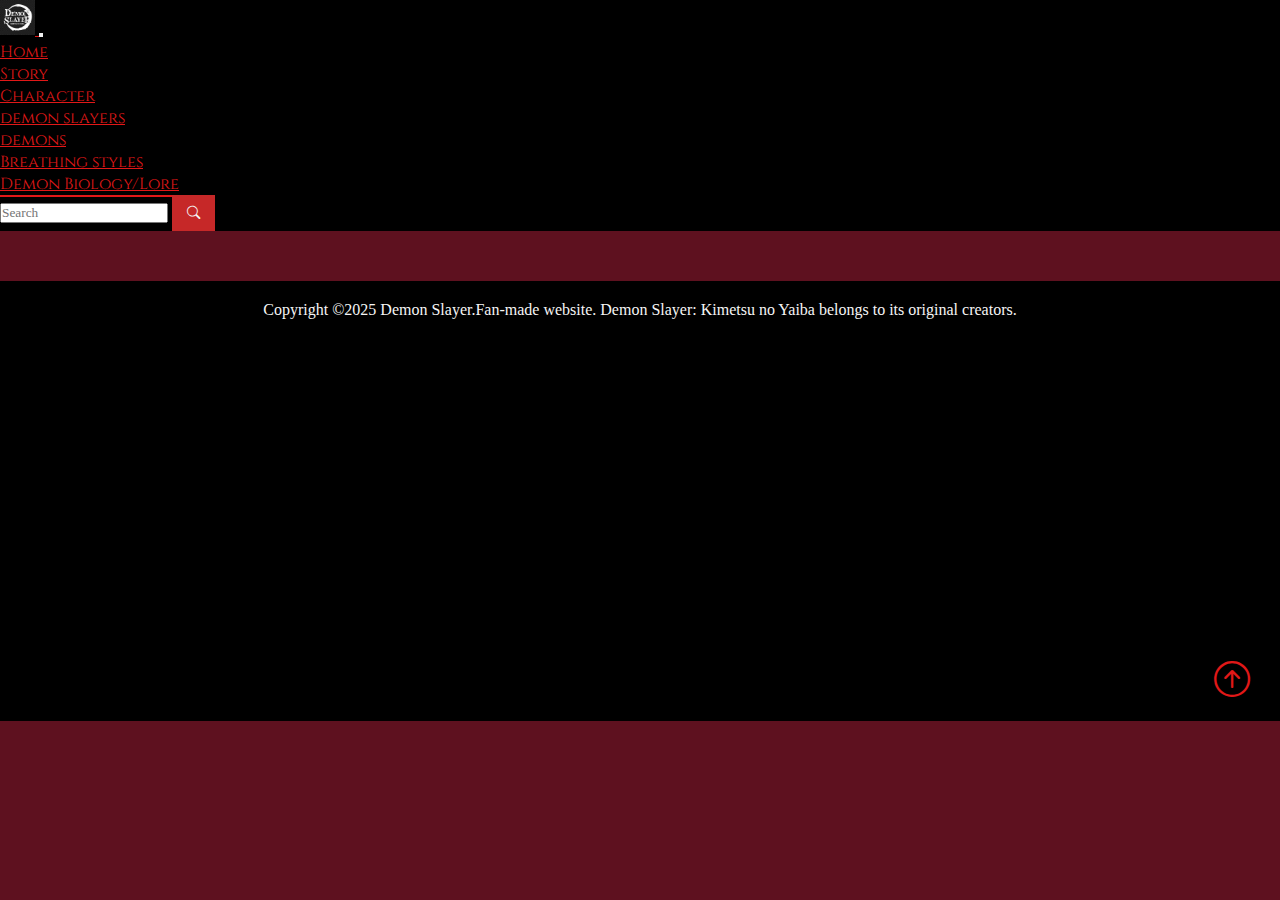
<file: demon_lore.html>
<!DOCTYPE html>
<html lang="en">
  <head>
    <meta charset="UTF-8" />
    <meta name="viewport" content="width=device-width, initial-scale=1.0" />
    <title>Demon Slayer</title>

    <!-- google fonts -->
    <link rel="preconnect" href="https://fonts.googleapis.com" />
    <link rel="preconnect" href="https://fonts.gstatic.com" crossorigin />
    <link
      href="https://fonts.googleapis.com/css2?family=Cinzel:wght@400..900&family=Noto+Serif:ital,wght@0,100..900;1,100..900&display=swap"
      rel="stylesheet"
    />
    <!-- bootstrap cdn css -->
    <link
      href="https://cdn.jsdelivr.net/npm/bootstrap@5.3.8/dist/css/bootstrap.min.css"
      rel="stylesheet"
      integrity="sha384-sRIl4kxILFvY47J16cr9ZwB07vP4J8+LH7qKQnuqkuIAvNWLzeN8tE5YBujZqJLB"
      crossorigin="anonymous"
    />
    <!-- bootstrap icon cdn -->
    <link
      rel="stylesheet"
      href="https://cdn.jsdelivr.net/npm/bootstrap-icons@1.13.1/font/bootstrap-icons.min.css"
    />
    <!-- external stylesheet -->
    <link rel="stylesheet" href="style.css" />

    <link
      rel="shortcut icon"
      href="images/Demon-Slayer-logo.png"
      type="image/x-icon"
    />
  </head>
  <body>
    <!--navbar  -->
    <nav class="navbar navbar-expand-lg bg-body-tertiary">
      <div class="container-fluid">
        <a class="navbar-brand" href="index.html">
          <img
            src="images/demon-slayer-icon.png"
            alt="Logo"
            width="35"
            height="35"
            class="me-2"
          />
        </a>
        <!-- toggler icon -->
        <button
          class="navbar-toggler"
          type="button"
          data-bs-toggle="collapse"
          data-bs-target="#navbarSupportedContent"
          aria-controls="navbarSupportedContent"
          aria-expanded="false"
          aria-label="Toggle navigation"
        >
          <span class="navbar-toggler-icon"></span>
        </button>
        <div class="collapse navbar-collapse" id="navbarSupportedContent">
          <!-- menu -->
          <ul class="navbar-nav me-auto mb-2 mb-lg-0">
            <li class="nav-item">
              <a
                class="nav-link"
                aria-current="page"
                id="header"
                href="index.html"
                >Home</a
              >
            </li>
            <li class="nav-item">
              <a class="nav-link" href="story.html">Story</a>
            </li>
            <li class="nav-item dropdown">
              <!-- for characters both slayers and demon -->
              <a
                class="nav-link dropdown-toggle"
                href="character.html"
                role="button"
                data-bs-toggle="dropdown"
                aria-expanded="false"
              >
                Character
              </a>
              <ul class="dropdown-menu">
                <!-- add slayer and demon page -->
                <li>
                  <a class="dropdown-item" href="slayer.html">demon slayers</a>
                </li>
                <li><a class="dropdown-item" href="demon.html"> demons</a></li>
              </ul>
            </li>
            <li class="nav-item">
              <a class="nav-link" href="breathing_styles.html"
                >Breathing styles</a
              >
            </li>
            <li class="nav-item">
              <a class="nav-link active" href="demon_lore.html"
                >Demon Biology/Lore
              </a>
            </li>
          </ul>
          <!-- search form -->
          <form class="d-flex" role="search">
            <div class="input-group">
              <input type="text" class="form-control" placeholder="Search " />
              <button class="btn btn-outline" id="basic-addon2">
                <i class="bi bi-search"></i>
              </button>
            </div>
          </form>
        </div>
      </div>
    </nav>
    <!-- section footer -->
    <footer>
      <div class="fo-container">
        <p>
          Copyright &copy;2025 Demon Slayer.Fan-made website. Demon Slayer:
          Kimetsu no Yaiba belongs to its original creators.
        </p>
      </div>
      <a href="#header"><i class="bi bi-arrow-up-circle to-top"></i></a>
    </footer>
    <!-- bootatrap cdn js -->
    <script
      src="https://cdn.jsdelivr.net/npm/bootstrap@5.3.8/dist/js/bootstrap.bundle.min.js"
      integrity="sha384-FKyoEForCGlyvwx9Hj09JcYn3nv7wiPVlz7YYwJrWVcXK/BmnVDxM+D2scQbITxI"
      crossorigin="anonymous"
    ></script>
  </body>
</html>
</file>
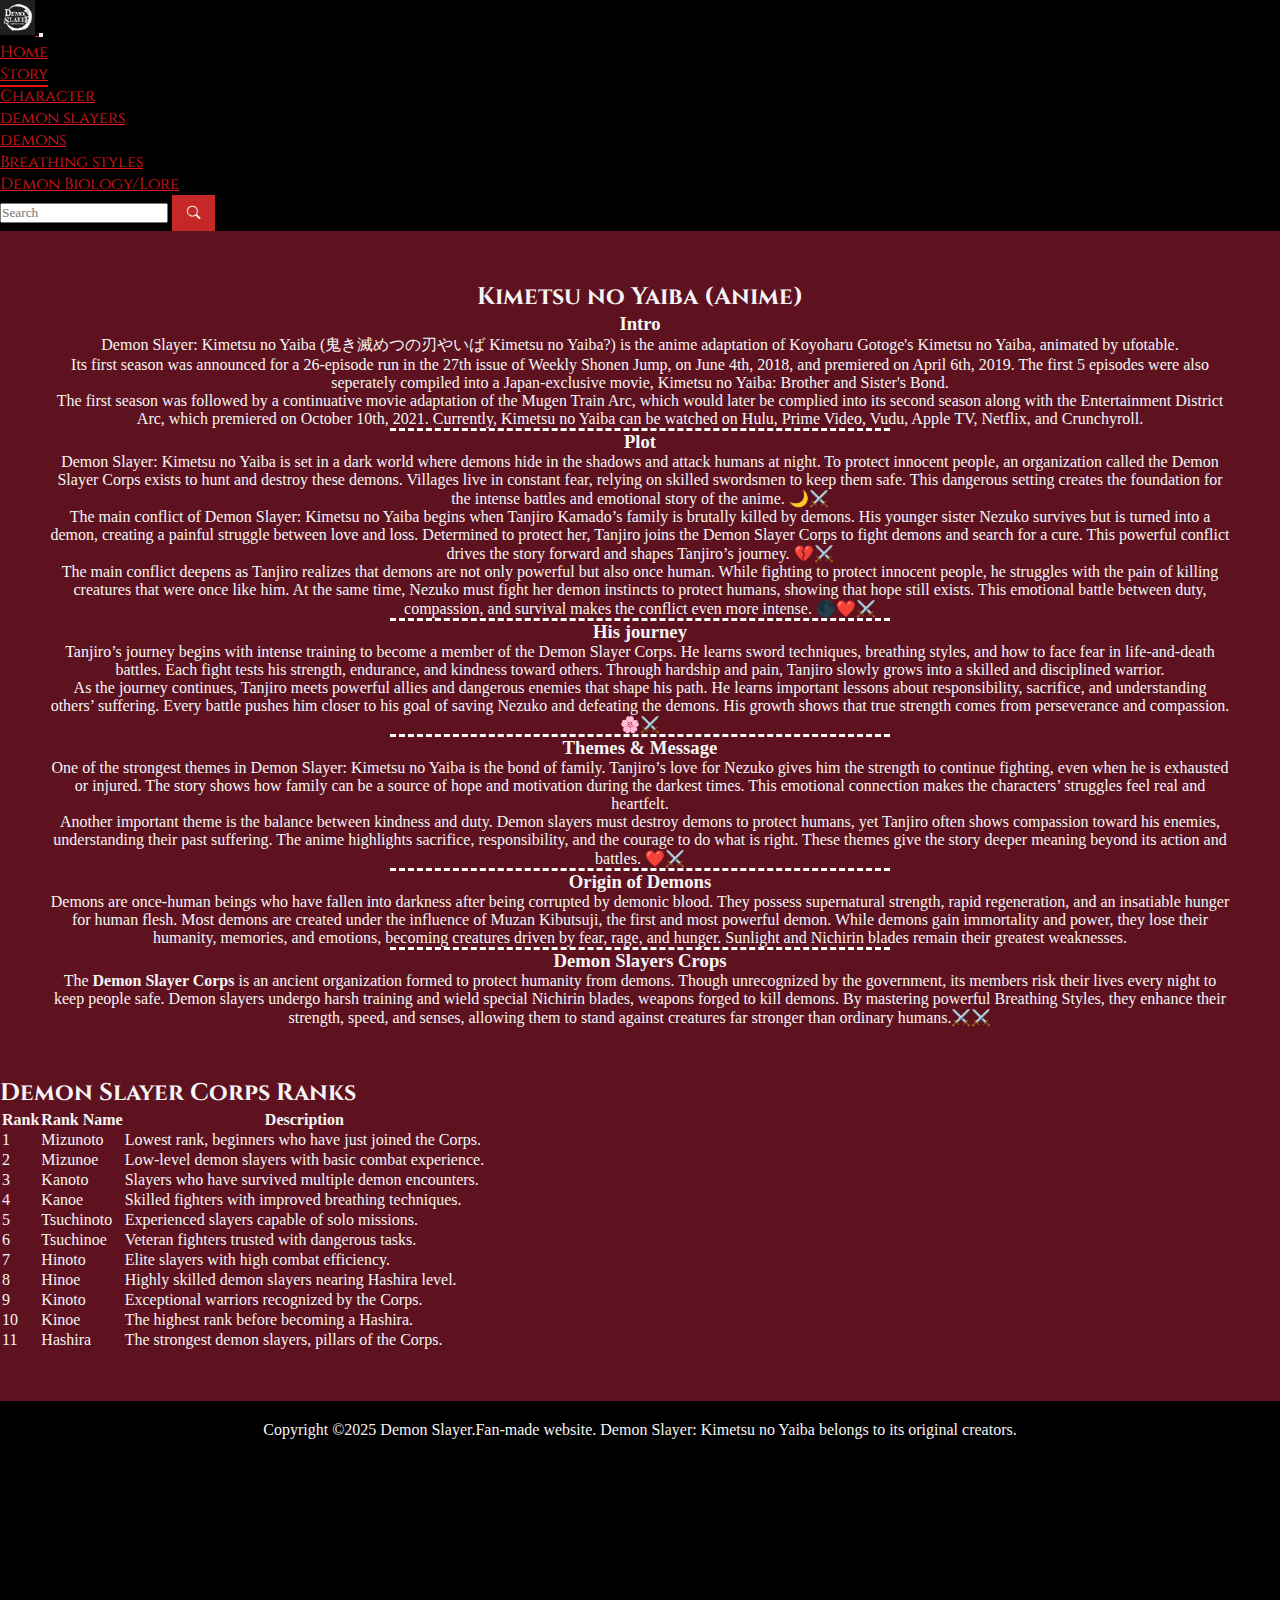
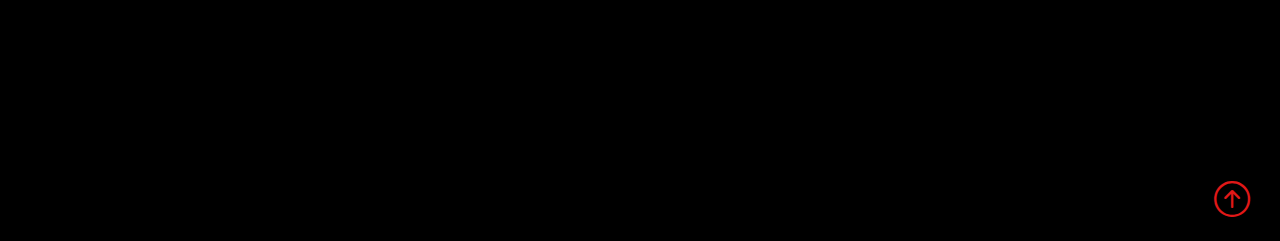
<file: story.html>
<!DOCTYPE html>
<html lang="en">
  <head>
    <meta charset="UTF-8" />
    <meta name="viewport" content="width=device-width, initial-scale=1.0" />
    <title>Demon Slayer</title>
    <!-- google fonts -->
    <link rel="preconnect" href="https://fonts.googleapis.com" />
    <link rel="preconnect" href="https://fonts.gstatic.com" crossorigin />
    <link
      href="https://fonts.googleapis.com/css2?family=Cinzel:wght@400..900&family=Noto+Serif:ital,wght@0,100..900;1,100..900&display=swap"
      rel="stylesheet"
    />
    <!-- bootstrap cdn css -->
    <link
      href="https://cdn.jsdelivr.net/npm/bootstrap@5.3.8/dist/css/bootstrap.min.css"
      rel="stylesheet"
      integrity="sha384-sRIl4kxILFvY47J16cr9ZwB07vP4J8+LH7qKQnuqkuIAvNWLzeN8tE5YBujZqJLB"
      crossorigin="anonymous"
    />
    <!-- bootstrap icon cdn -->
    <link
      rel="stylesheet"
      href="https://cdn.jsdelivr.net/npm/bootstrap-icons@1.13.1/font/bootstrap-icons.min.css"
    />
    <!-- external stylesheet -->
    <link rel="stylesheet" href="style.css" />

    <link
      rel="shortcut icon"
      href="images/Demon-Slayer-logo.png"
      type="image/x-icon"
    />
  </head>
  <body>
    <!--navbar  -->
    <nav class="navbar navbar-expand-lg bg-body-tertiary">
      <div class="container-fluid">
        <a class="navbar-brand" href="index.html">
          <img
            src="images/demon-slayer-icon.png"
            alt="Logo"
            width="35"
            height="35"
            class="me-2"
          />
        </a>
        <!-- toggler icon -->
        <button
          class="navbar-toggler"
          type="button"
          data-bs-toggle="collapse"
          data-bs-target="#navbarSupportedContent"
          aria-controls="navbarSupportedContent"
          aria-expanded="false"
          aria-label="Toggle navigation"
        >
          <span class="navbar-toggler-icon"></span>
        </button>
        <div class="collapse navbar-collapse" id="navbarSupportedContent">
          <!-- menu -->
          <ul class="navbar-nav me-auto mb-2 mb-lg-0">
            <li class="nav-item">
              <a
                class="nav-link"
                aria-current="page"
                id="header"
                href="index.html"
                >Home</a
              >
            </li>
            <li class="nav-item">
              <a class="nav-link active" href="#">Story</a>
            </li>
            <li class="nav-item dropdown">
              <!-- for characters both slayers and demon -->
              <a
                class="nav-link dropdown-toggle"
                href="character.html"
                role="button"
                data-bs-toggle="dropdown"
                aria-expanded="false"
              >
                Character
              </a>
              <ul class="dropdown-menu">
                <!-- add slayer and demon page -->
                <li>
                  <a class="dropdown-item" href="slayer.html">demon slayers</a>
                </li>
                <li><a class="dropdown-item" href="demon.html"> demons</a></li>
              </ul>
            </li>
            <li class="nav-item">
              <a class="nav-link" href="breathing_styles.html"
                >Breathing styles</a
              >
            </li>
            <li class="nav-item">
              <a class="nav-link" href="demon_lore.html">Demon Biology/Lore </a>
            </li>
          </ul>
          <!-- search form -->
          <form class="d-flex" role="search">
            <div class="input-group">
              <input type="text" class="form-control" placeholder="Search " />
              <button class="btn btn-outline" id="basic-addon2">
                <i class="bi bi-search"></i>
              </button>
            </div>
          </form>
        </div>
      </div>
    </nav>
    <section class="story">
      <h2>Kimetsu no Yaiba (Anime)</h2>
      <h3>Intro</h3>
      <p>
        Demon Slayer: Kimetsu no Yaiba (鬼き滅めつの刃やいば Kimetsu no Yaiba?)
        is the anime adaptation of Koyoharu Gotoge's Kimetsu no Yaiba, animated
        by ufotable.
      </p>
      <p>
        Its first season was announced for a 26-episode run in the 27th issue of
        Weekly Shonen Jump, on June 4th, 2018, and premiered on April 6th, 2019.
        The first 5 episodes were also seperately compiled into a
        Japan-exclusive movie, Kimetsu no Yaiba: Brother and Sister's Bond.
      </p>
      <p>
        The first season was followed by a continuative movie adaptation of the
        Mugen Train Arc, which would later be complied into its second season
        along with the Entertainment District Arc, which premiered on October
        10th, 2021. Currently, Kimetsu no Yaiba can be watched on Hulu, Prime
        Video, Vudu, Apple TV, Netflix, and Crunchyroll.
      </p>
      <div class="line mb-3"></div>
      <h3>Plot</h3>
      <p>
        <span class="highlight"> Demon Slayer: Kimetsu no Yaiba</span> is set in
        a dark world where demons hide in the shadows and attack humans at
        night. To protect innocent people, an organization called the Demon
        Slayer Corps exists to hunt and destroy these demons. Villages live in
        constant fear, relying on skilled swordsmen to keep them safe. This
        dangerous setting creates the foundation for the intense battles and
        emotional story of the anime. 🌙⚔️
      </p>
      <p>
        The main conflict of Demon Slayer: Kimetsu no Yaiba begins when Tanjiro
        Kamado’s family is brutally killed by demons. His younger sister Nezuko
        survives but is turned into a demon, creating a painful struggle between
        love and loss. Determined to protect her, Tanjiro joins the Demon Slayer
        Corps to fight demons and search for a cure. This powerful conflict
        drives the story forward and shapes Tanjiro’s journey. 💔⚔️
      </p>
      <p>
        The main conflict deepens as Tanjiro realizes that demons are not only
        powerful but also once human. While fighting to protect innocent people,
        he struggles with the pain of killing creatures that were once like him.
        At the same time, Nezuko must fight her demon instincts to protect
        humans, showing that hope still exists. This emotional battle between
        duty, compassion, and survival makes the conflict even more intense.
        🌑❤️⚔️
      </p>
      <div class="line mb-3"></div>
      <h3>His journey</h3>
      <p>
        Tanjiro’s journey begins with intense training to become a member of the
        Demon Slayer Corps. He learns sword techniques,<span class="highlight">
          breathing styles</span
        >, and how to face fear in life-and-death battles. Each fight tests his
        strength, endurance, and kindness toward others. Through hardship and
        pain, Tanjiro slowly grows into a skilled and disciplined warrior.
      </p>
      <p>
        As the journey continues, Tanjiro meets powerful allies and dangerous
        enemies that shape his path. He learns important lessons about
        responsibility, sacrifice, and understanding others’ suffering. Every
        battle pushes him closer to his goal of saving Nezuko and defeating the
        demons. His growth shows that true strength comes from perseverance and
        compassion. 🌸⚔️
      </p>
      <div class="line mb-3"></div>
      <h3>Themes & Message</h3>
      <p>
        One of the strongest themes in Demon Slayer: Kimetsu no Yaiba is the
        bond of family. Tanjiro’s love for Nezuko gives him the strength to
        continue fighting, even when he is exhausted or injured. The story shows
        how family can be a source of hope and motivation during the darkest
        times. This emotional connection makes the characters’ struggles feel
        real and heartfelt.
      </p>
      <p>
        Another important theme is the balance between kindness and duty. Demon
        slayers must destroy demons to protect humans, yet Tanjiro often shows
        compassion toward his enemies, understanding their past suffering. The
        anime highlights sacrifice, responsibility, and the courage to do what
        is right. These themes give the story deeper meaning beyond its action
        and battles. ❤️⚔️
      </p>
      <div class="line mb-3"></div>
      <h3>Origin of Demons</h3>
      <p>
        Demons are once-human beings who have fallen into darkness after being
        corrupted by demonic blood. They possess supernatural strength, rapid
        regeneration, and an insatiable hunger for human flesh. Most demons are
        created under the influence of Muzan Kibutsuji, the first and most
        powerful demon. While demons gain immortality and power, they lose their
        humanity, memories, and emotions, becoming creatures driven by fear,
        rage, and hunger. Sunlight and Nichirin blades remain their greatest
        weaknesses.
      </p>
      <div class="line mb-3"></div>
      <h3>Demon Slayers Crops</h3>
      <p>
        The <strong>Demon Slayer Corps</strong> is an ancient organization
        formed to protect humanity from demons. Though unrecognized by the
        government, its members risk their lives every night to keep people
        safe. Demon slayers undergo harsh training and wield special
        <span class="highlight">Nichirin blades</span>, weapons forged to kill
        demons. By mastering powerful
        <span class="highlight">Breathing Styles</span>, they enhance their
        strength, speed, and senses, allowing them to stand against creatures
        far stronger than ordinary humans.⚔️⚔️
      </p>
    </section>

    <section class="ranks-section">
      <h2 class="ranks-title">Demon Slayer Corps Ranks</h2>

      <table class="ranks-table">
        <thead>
          <tr>
            <th>Rank</th>
            <th>Rank Name</th>
            <th>Description</th>
          </tr>
        </thead>

        <tbody>
          <tr>
            <td>1</td>
            <td>Mizunoto</td>
            <td>Lowest rank, beginners who have just joined the Corps.</td>
          </tr>
          <tr>
            <td>2</td>
            <td>Mizunoe</td>
            <td>Low-level demon slayers with basic combat experience.</td>
          </tr>
          <tr>
            <td>3</td>
            <td>Kanoto</td>
            <td>Slayers who have survived multiple demon encounters.</td>
          </tr>
          <tr>
            <td>4</td>
            <td>Kanoe</td>
            <td>Skilled fighters with improved breathing techniques.</td>
          </tr>
          <tr>
            <td>5</td>
            <td>Tsuchinoto</td>
            <td>Experienced slayers capable of solo missions.</td>
          </tr>
          <tr>
            <td>6</td>
            <td>Tsuchinoe</td>
            <td>Veteran fighters trusted with dangerous tasks.</td>
          </tr>
          <tr>
            <td>7</td>
            <td>Hinoto</td>
            <td>Elite slayers with high combat efficiency.</td>
          </tr>
          <tr>
            <td>8</td>
            <td>Hinoe</td>
            <td>Highly skilled demon slayers nearing Hashira level.</td>
          </tr>
          <tr>
            <td>9</td>
            <td>Kinoto</td>
            <td>Exceptional warriors recognized by the Corps.</td>
          </tr>
          <tr>
            <td>10</td>
            <td>Kinoe</td>
            <td>The highest rank before becoming a Hashira.</td>
          </tr>
          <tr class="hashira-row">
            <td>11</td>
            <td>Hashira</td>
            <td>The strongest demon slayers, pillars of the Corps.</td>
          </tr>
        </tbody>
      </table>
    </section>
    <!-- section footer -->
    <footer>
      <div class="fo-container">
        <p>
          Copyright &copy;2025 Demon Slayer.Fan-made website. Demon Slayer:
          Kimetsu no Yaiba belongs to its original creators.
        </p>
      </div>
      <a href="#header"><i class="bi bi-arrow-up-circle to-top"></i></a>
    </footer>
    <!-- bootatrap cdn js -->
    <script
      src="https://cdn.jsdelivr.net/npm/bootstrap@5.3.8/dist/js/bootstrap.bundle.min.js"
      integrity="sha384-FKyoEForCGlyvwx9Hj09JcYn3nv7wiPVlz7YYwJrWVcXK/BmnVDxM+D2scQbITxI"
      crossorigin="anonymous"
    ></script>
  </body>
</html>
</file>
<file: style.css>
* {
  margin: 0;
  padding: 0;
  font-family: "Noto Serif JP", serif;
}

.active {
  border-bottom: 2px solid #e11818;
}
a {
  color: #e11818 !important;
}
.btn-outline-success {
  --bs-btn-color: #650f0f !important;
  --bs-btn-border-color: #650f0f !important;
  --bs-btn-hover-color: #fff !important;
  --bs-btn-hover-bg: #650f0f !important;
  --bs-btn-hover-border-color: #650f0f !important;
  --bs-btn-focus-shadow-rgb: 101, 15, 15 !important;
  --bs-btn-active-color: #fff !important;
  --bs-btn-active-bg: #650f0f !important;
}
.bg-body-tertiary {
  background-color: black !important;
}

.hero {
  text-align: center;
  margin: 50px;
}
.intro {
  text-align: center;
  margin: 50px;
}

.line {
  border-bottom: dashed white 3px;
  width: 500px;
  margin-left: auto;
  margin-right: auto;
}
.story {
  text-align: center;
  margin: 50px;
}
.container {
  display: flex;
  justify-content: center; /* centers items horizontally */
  align-items: center; /* centers vertically if needed */
  gap: 30px;
  margin: 0 auto; /* centers the container itself */
  max-width: 1200px; /* optional, prevents it from being too wide */
}

.container div {
  width: 400px;
  height: 100px;
  border: 3px dashed white;
  font-size: 50px;
  text-align: center;
}
.container a {
  text-decoration: none;
}

h1,
h2,
h4,
h5,
.navbar a {
  font-family: "Cinzel", serif;
}

body {
  background-color: #5e111f;
  color: #f5f5f5;
}
.navbar {
  position: relative;
  z-index: 1000;
}

.carousel-item img {
  height: 700px;
  object-fit: cover;
  width: 100%;
}
.grid {
  display: grid;
  gap: 20px;
  grid-template-columns: repeat(auto-fit, minmax(200px, 1fr));
  padding: 10px;
}
.card {
  color: #f5f5f5;
  background-color: #1a1a1a;
  border-radius: 9px;
}
.card-img {
  max-width: 100%;
  height: 350px;
  background-color: #1a1a1a;
}
/* .card-text {
  height: 40px;
  display: flex;
  flex-direction: column;
  justify-content: space-between;
  text-align: center;
} */
.btn {
  background-color: #c62828;
  color: #f5f5f5;
  border: none;
  padding: 10px 15px;
  box-sizing: 8px;
  cursor: pointer;
}

.quote {
  text-align: center;
  margin-top: 50px;
}
footer {
  margin-top: 50px;
  padding: 20px 0;
  background-color: #000;
  position: relative;
  height: 400px;
}

.fo-container {
  display: flex;
  justify-content: center;
  align-items: center;
  text-align: center;
}

.to-top {
  font-size: 4dvh; /* increase icon size */
  color: #e11818;
  position: absolute;
  right: 30px; /* move to right side */
  bottom: 20px; /* move down inside footer */
  cursor: pointer;
}
</file>
